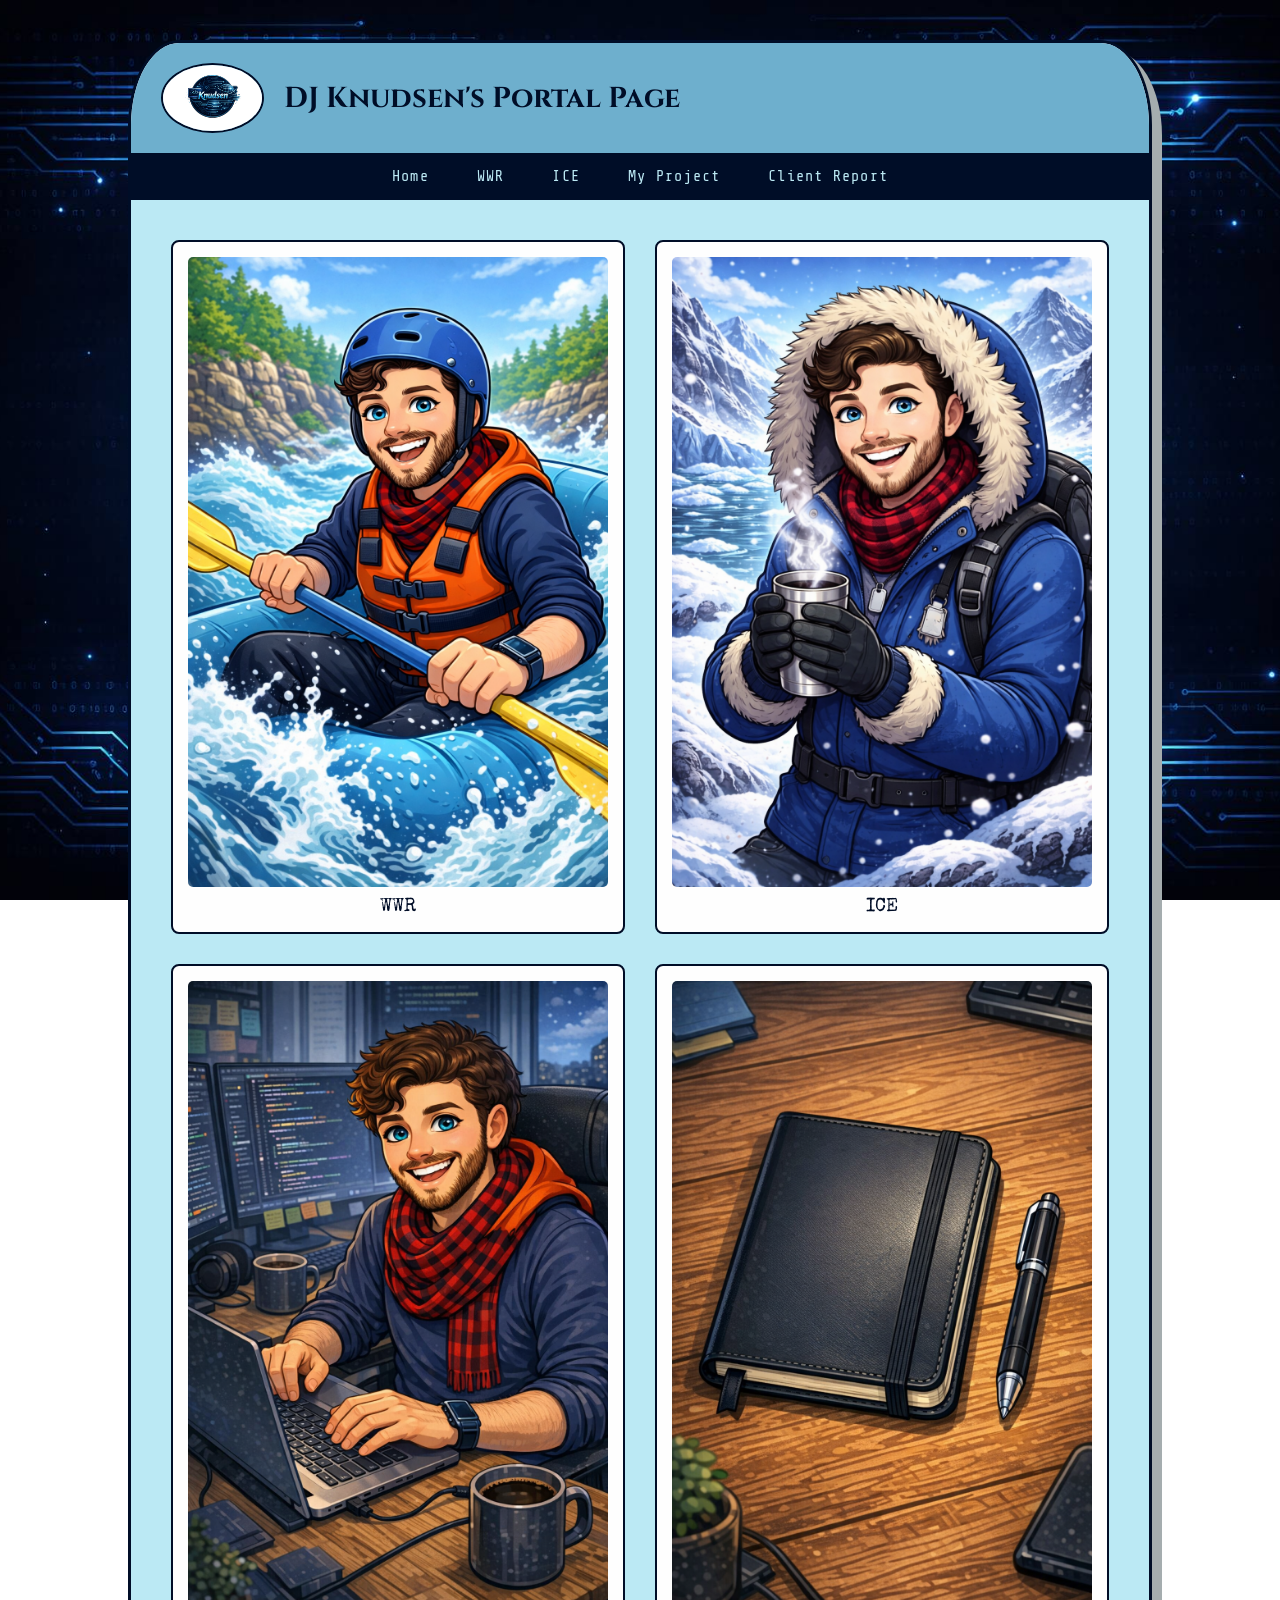
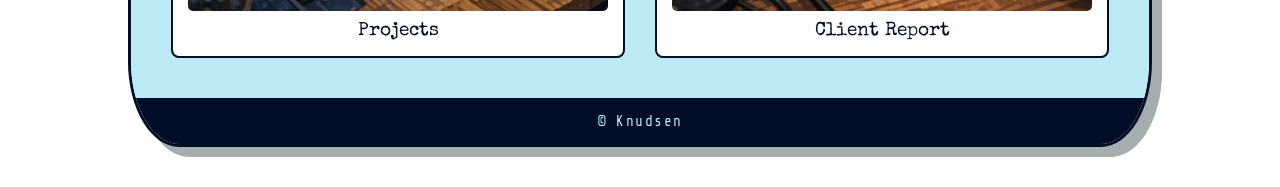
<file: index.html>
<!DOCTYPE html>
<html lang="en">
<head>
    <meta charset="UTF-8">
    <meta name="viewport" content="width=device-width, initial-scale=1.0">
    <title>DJ Knudsen's Portal Page</title>
    <link rel="stylesheet" href="styles/styles.css"><!--This will be my portal page-->
    <link href="https://fonts.googleapis.com/css2?family=Special+Elite&family=Share+Tech+Mono&family=Cinzel:wght@600&family=IM+Fell+English&display=swap" rel="stylesheet">
</head>
<body>
    <div id="wrapper">
        <header>
            <img src="images/knudsen_logo.jpg" alt="Site logo"> <!--Needs images for this site!!-->
            <h1>DJ Knudsen's Portal Page</h1>
        </header>
        <nav>
            <ul>
                <li><a href="index.html">Home</a></li>
                <li><a href="wwr/index.html">WWR</a></li><!--OR just wwr/-->
                <li><a href="ice/ice.html">ICE</a></li><!--OR just ice/-->
                <li><a href="https://knivbrider.github.io/wdd130-knudsen/">My Project</a></li>
                <li><a href="client_report.html">Client Report</a></li>
            </ul>
        </nav>
        <main>
            <a href="wwr/index.html" class="card">
                <img src="images/white_water_rafting.png" alt="WWR">
                <p>WWR</p>
            </a>
            <a href="ice/ice.html" class="card">
                <img src="images/ice.png" alt="ICE">
                <p>ICE</p>
            </a>
            <a href="https://knivbrider.github.io/wdd130-knudsen/" class="card">
                <img src="images/project.png" alt="Projects">
                <p>Projects</p>
            </a>
            <a href="client_report.html" class="card">
                <img src="images/client_report.png" alt="Client Report">
                <p>Client Report</p>
            </a>
        </main>
        <footer>
            <p>&copy; Knudsen</p>
        </footer>
    </div>
</body>
</html>
</file>
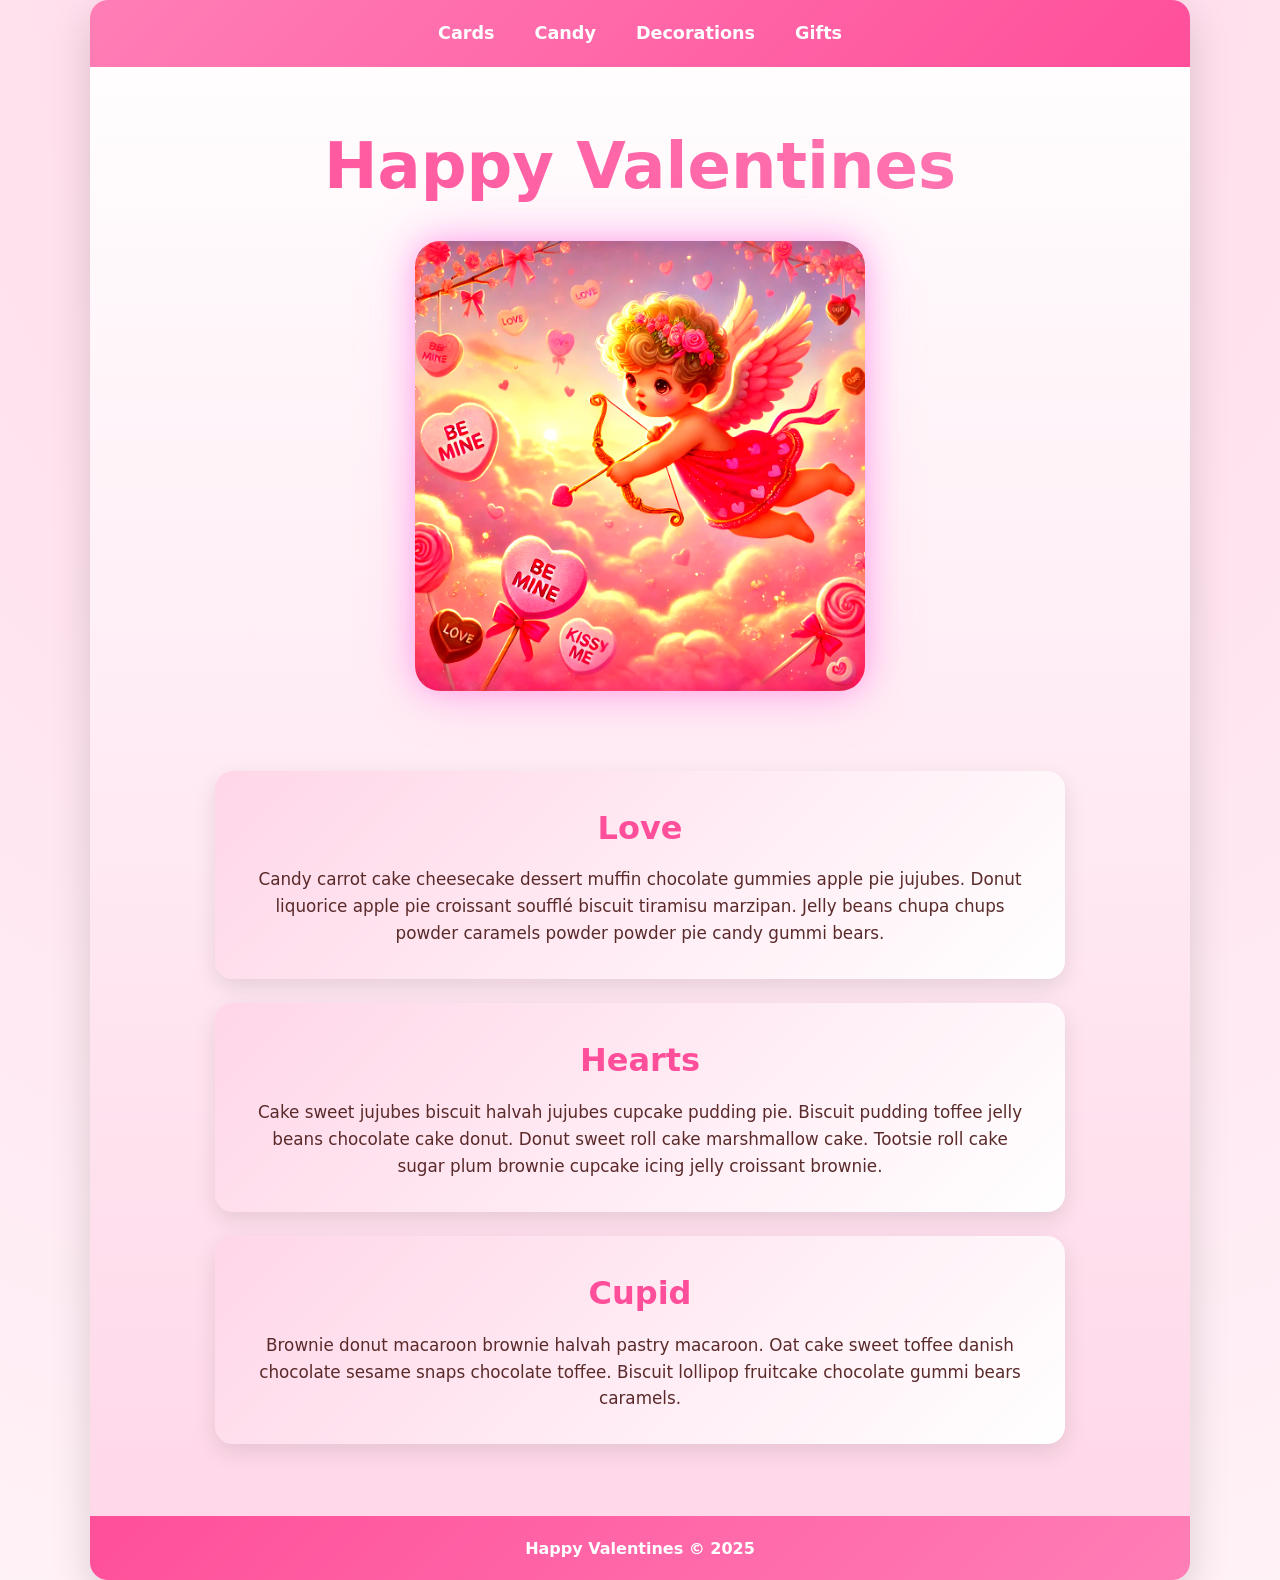
<file: ice/valentines/index.html>
<!DOCTYPE html>
<html lang="en">

<head>
    <meta charset="UTF-8">
    <meta name="viewport" content="width=device-width, initial-scale=1.0">
    <title>Happy Valentines Page</title>
    <link rel="stylesheet" href="styles/styles.css">
</head>

<body>
    <div id="wrapper">
        <header>
            <nav>
                <ul>
                    <li>Cards</li>
                    <li>Candy</li>
                    <li>Decorations</li>
                    <li>Gifts</li>
                </ul>
            </nav>
        </header>
        <main>
            <h1>Happy Valentines</h1>
            <img src="images/valentines.png">
            <section>
                <h2>Love</h2>
                <p>Candy carrot cake cheesecake dessert muffin chocolate gummies apple
                    pie jujubes. Donut liquorice apple pie croissant soufflé biscuit
                    tiramisu marzipan. Jelly beans chupa chups powder caramels powder
                    powder pie candy gummi bears. </p>
            </section>
            <section>
                <h2>Hearts</h2>
                <p>Cake sweet jujubes biscuit halvah jujubes cupcake pudding pie. Biscuit
                    pudding toffee jelly beans chocolate cake donut. Donut sweet roll cake
                    marshmallow cake. Tootsie roll cake sugar plum brownie cupcake icing
                    jelly croissant brownie.</p>
            </section>
            <section>
                <h2>Cupid</h2>
                <p>Brownie donut macaroon brownie halvah pastry macaroon. Oat cake sweet
                    toffee danish chocolate sesame snaps chocolate toffee. Biscuit lollipop
                    fruitcake chocolate gummi bears caramels.</p>
            </section>
        </main>
        <footer>
            Happy Valentines &copy; 2025
        </footer>
    </div>
</body>

</html>
</file>
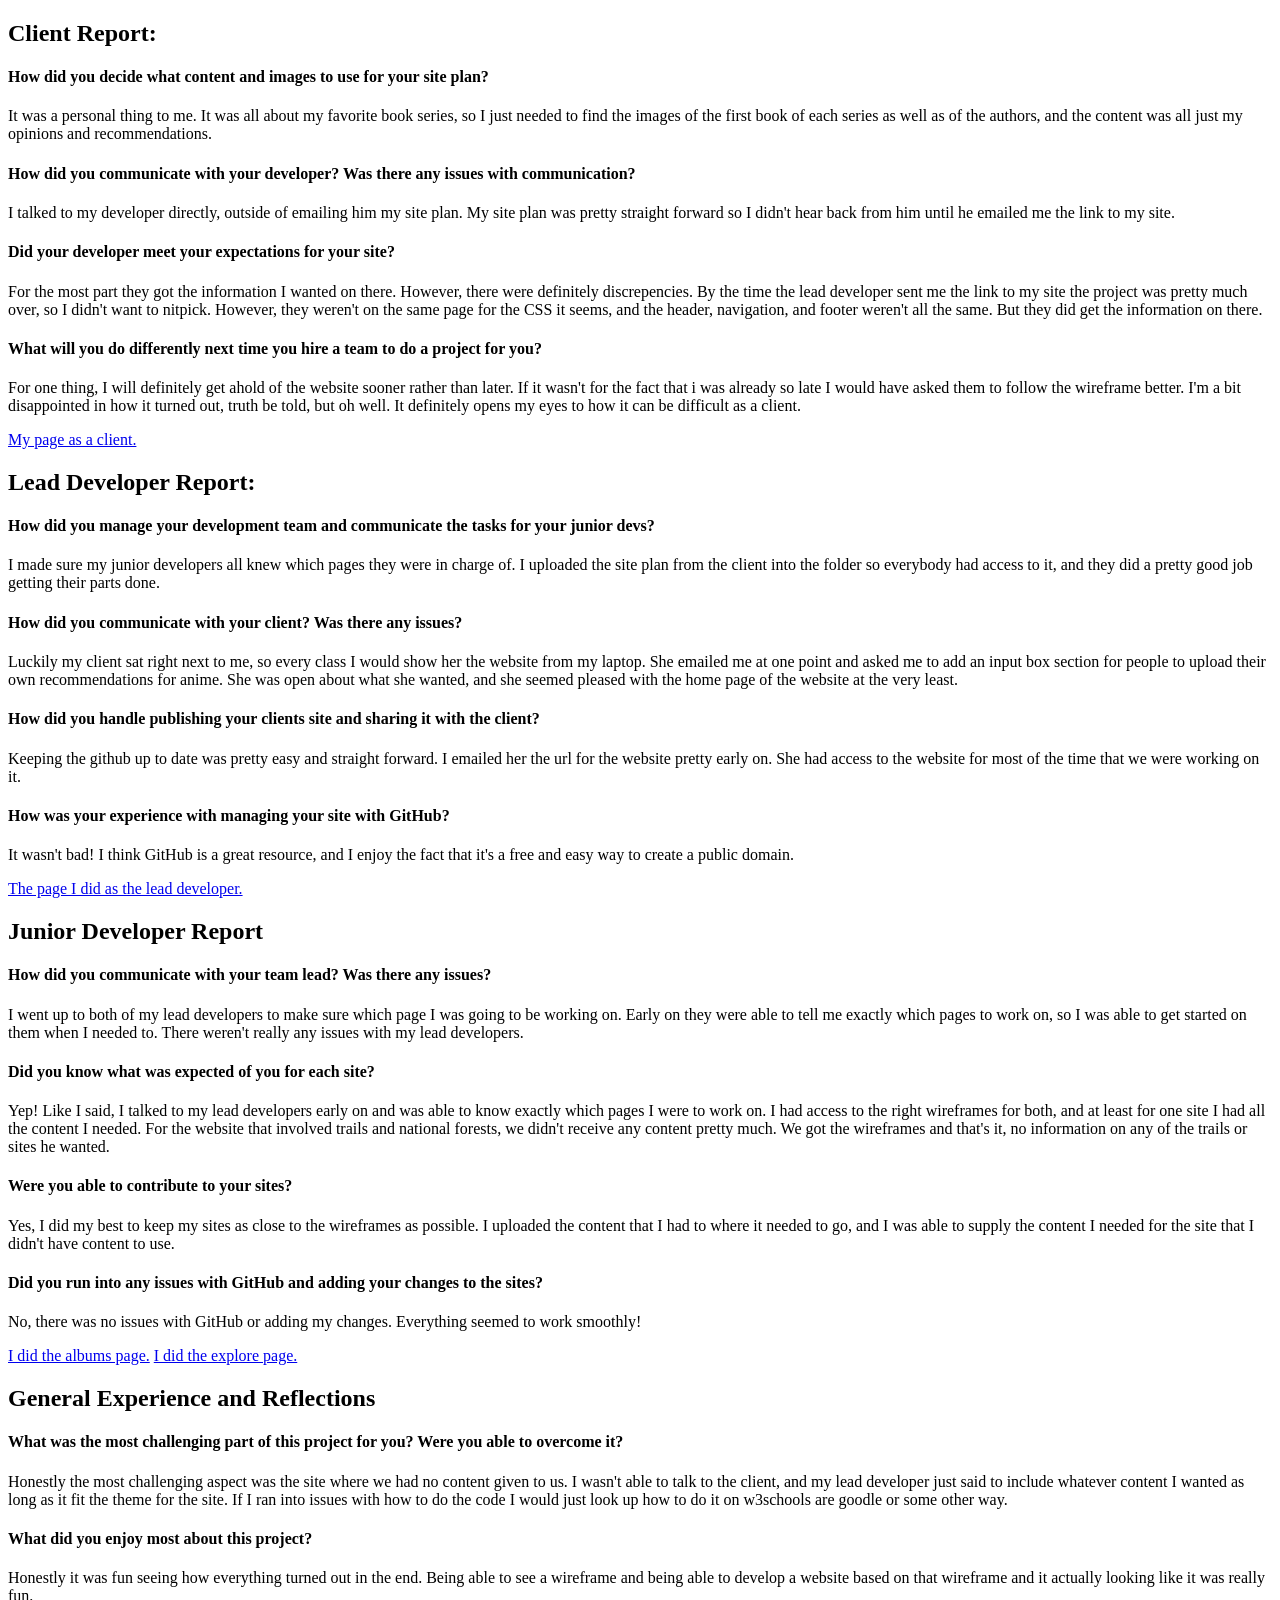
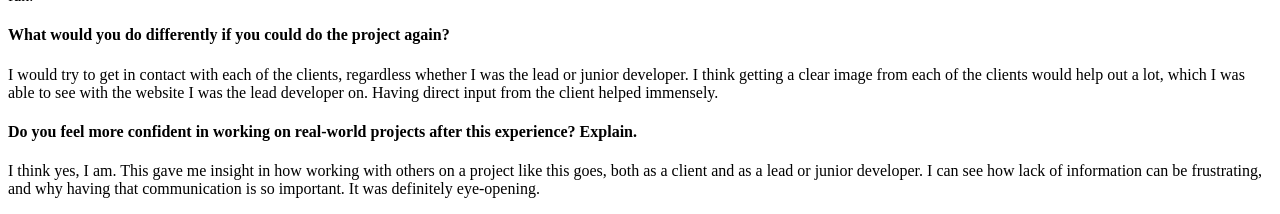
<file: client_report.html>
<!DOCTYPE html>
<html lang="en">
<head>
    <meta charset="UTF-8">
    <meta name="viewport" content="width=device-width, initial-scale=1.0">
    <title>Client Report</title>
</head>
<body>
    <h2>Client Report:</h2>
    <h4>How did you decide what content and images to use for your site plan?</h4>
    <p>It was a personal thing to me. It was all about my favorite book series, so I just needed to find the images of the first book of each series as well as of the authors, and the content was all just my opinions and recommendations.</p>
    <h4>How did you communicate with your developer? Was there any issues with communication?</h4>
    <p>I talked to my developer directly, outside of emailing him my site plan. My site plan was pretty straight forward so I didn't hear back from him until he emailed me the link to my site.</p>
    <h4>Did your developer meet your expectations for your site?</h4>
    <p>For the most part they got the information I wanted on there. However, there were definitely discrepencies. By the time the lead developer sent me the link to my site the project was pretty much over, so I didn't want to nitpick. However, they weren't on the same page for the CSS it seems, and the header, navigation, and footer weren't all the same. But they did get the information on there.</p>
    <h4>What will you do differently next time you hire a team to do a project for you?</h4>
    <p>For one thing, I will definitely get ahold of the website sooner rather than later. If it wasn't for the fact that i was already so late I would have asked them to follow the wireframe better. I'm a bit disappointed in how it turned out, truth be told, but oh well. It definitely opens my eyes to how it can be difficult as a client.</p>
    <a href="https://knivbrider.github.io/wdd130-knudsen/" target="_blank">My page as a client.</a>
    <h2>Lead Developer Report:</h2>
    <h4>How did you manage your development team and communicate the tasks for your junior devs?</h4>
    <p>I made sure my junior developers all knew which pages they were in charge of. I uploaded the site plan from the client into the folder so everybody had access to it, and they did a pretty good job getting their parts done.</p>
    <h4>How did you communicate with your client? Was there any issues?</h4>
    <p>Luckily my client sat right next to me, so every class I would show her the website from my laptop. She emailed me at one point and asked me to add an input box section for people to upload their own recommendations for anime. She was open about what she wanted, and she seemed pleased with the home page of the website at the very least.</p>
    <h4>How did you handle publishing your clients site and sharing it with the client?</h4>
    <p>Keeping the github up to date was pretty easy and straight forward. I emailed her the url for the website pretty early on. She had access to the website for most of the time that we were working on it.</p>
    <h4>How was your experience with managing your site with GitHub?</h4>
    <p>It wasn't bad! I think GitHub is a great resource, and I enjoy the fact that it's a free and easy way to create a public domain.</p>
    <a href="https://dj-knudsen.github.io/wdd130-cruz/" target="_blank">The page I did as the lead developer.</a>
    <h2>Junior Developer Report</h2>
    <h4>How did you communicate with your team lead? Was there any issues?</h4>
    <p>I went up to both of my lead developers to make sure which page I was going to be working on. Early on they were able to tell me exactly which pages to work on, so I was able to get started on them when I needed to. There weren't really any issues with my lead developers.</p>
    <h4>Did you know what was expected of you for each site?</h4>
    <p>Yep! Like I said, I talked to my lead developers early on and was able to know exactly which pages I were to work on. I had access to the right wireframes for both, and at least for one site I had all the content I needed. For the website that involved trails and national forests, we didn't receive any content pretty much. We got the wireframes and that's it, no information on any of the trails or sites he wanted.</p>
    <h4>Were you able to contribute to your sites?</h4>
    <p>Yes, I did my best to keep my sites as close to the wireframes as possible. I uploaded the content that I had to where it needed to go, and I was able to supply the content I needed for the site that I didn't have content to use.</p>
    <h4>Did you run into any issues with GitHub and adding your changes to the sites?</h4>
    <p>No, there was no issues with GitHub or adding my changes. Everything seemed to work smoothly!</p>
    <a href="https://carsonalder1.github.io/wdd130-snyder/albums.html" target="_blank">I did the albums page.</a>
    <a href="https://jimmyghoyal-spec.github.io/wdd130-whittacre/explore.html" target="_blank">I did the explore page.</a>
    <h2>General Experience and Reflections</h2>
    <h4>What was the most challenging part of this project for you? Were you able to overcome it?</h4>
    <p>Honestly the most challenging aspect was the site where we had no content given to us. I wasn't able to talk to the client, and my lead developer just said to include whatever content I wanted as long as it fit the theme for the site. If I ran into issues with how to do the code I would just look up how to do it on w3schools are goodle or some other way.</p>
    <h4>What did you enjoy most about this project?</h4>
    <p>Honestly it was fun seeing how everything turned out in the end. Being able to see a wireframe and being able to develop a website based on that wireframe and it actually looking like it was really fun.</p>
    <h4>What would you do differently if you could do the project again?</h4>
    <p>I would try to get in contact with each of the clients, regardless whether I was the lead or junior developer. I think getting a clear image from each of the clients would help out a lot, which I was able to see with the website I was the lead developer on. Having direct input from the client helped immensely.</p>
    <h4>Do you feel more confident in working on real-world projects after this experience? Explain.</h4>
    <p>I think yes, I am. This gave me insight in how working with others on a project like this goes, both as a client and as a lead or junior developer. I can see how lack of information can be frustrating, and why having that communication is so important. It was definitely eye-opening.</p>
</body>
</html>
</file>
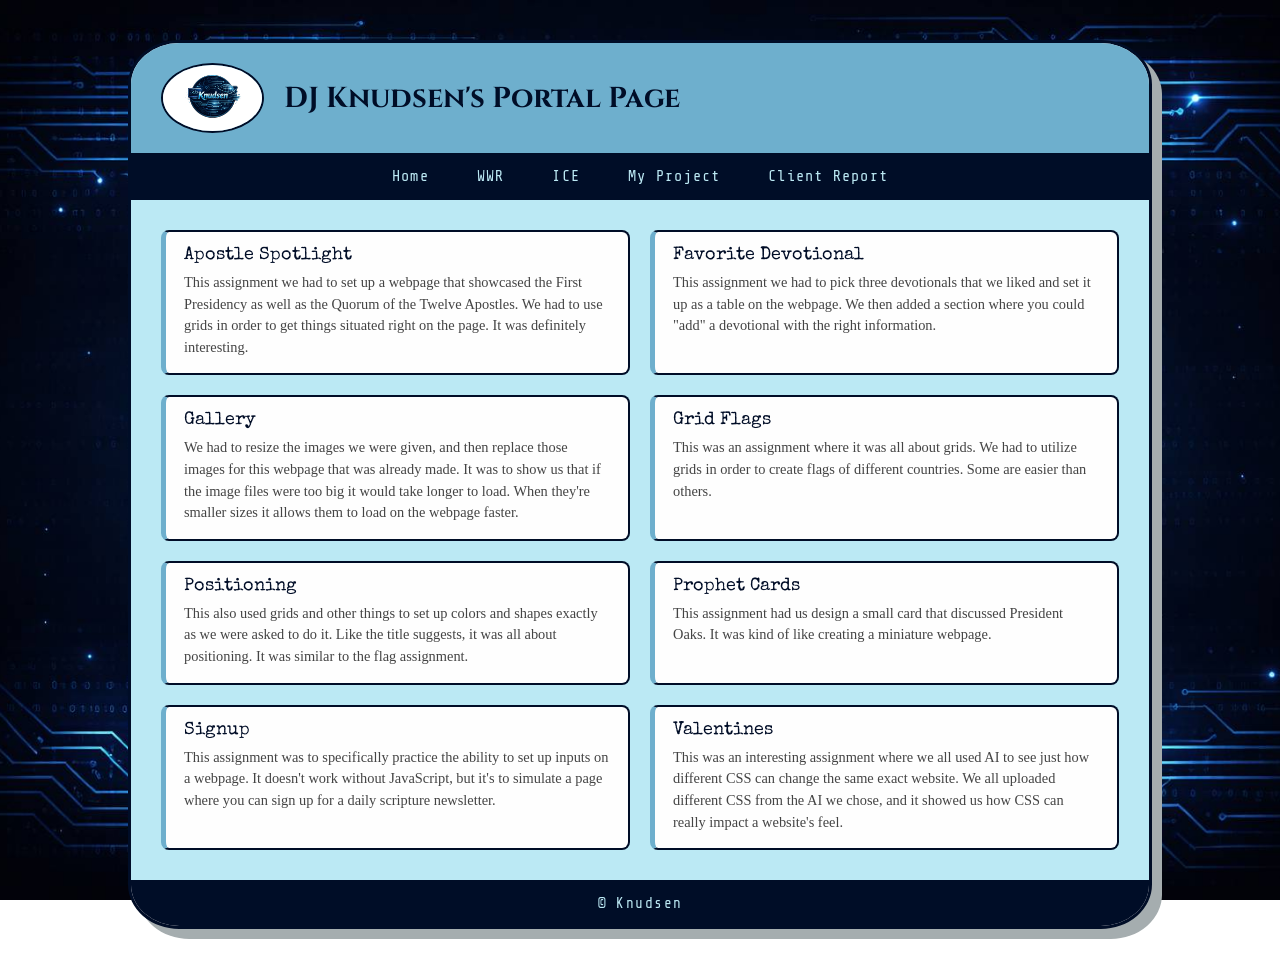
<file: ice/ice.html>
<!DOCTYPE html>
<html lang="en">
<head>
    <meta charset="UTF-8">
    <meta name="viewport" content="width=device-width, initial-scale=1.0">
    <title>DJ Knudsen's Portal Page</title>
    <link rel="stylesheet" href="../styles/styles.css"><!--This will be my portal page-->
    <link href="https://fonts.googleapis.com/css2?family=Special+Elite&family=Share+Tech+Mono&family=Cinzel:wght@600&family=IM+Fell+English&display=swap" rel="stylesheet">
</head>
<body>
    <div id="wrapper">
        <header>
            <img src="../images/knudsen_logo.jpg" alt="Site logo"> <!--Needs images for this site!!-->
            <h1>DJ Knudsen's Portal Page</h1>
        </header>
        <nav>
            <ul>
                <li><a href="./index.html">Home</a></li>
                <li><a href="../wwr/index.html">WWR</a></li><!--OR just wwr/-->
                <li><a href="ice.html">ICE</a></li><!--OR just ice/-->
                <li><a href="https://knivbrider.github.io/wdd130-knudsen/">My Project</a></li>
                <li><a href="../client_report.html">Client Report</a></li>
            </ul>
        </nav>
        <main class="ice-main">
            <div class="ice-card">
                <a href="apostle_spotlight/dj_knudsen_apostles.html" target="_blank" class="ice-card-title">Apostle Spotlight</a>
                <p class="ice-card-desc">This assignment we had to set up a webpage that showcased the First Presidency as well as the Quorum of the Twelve Apostles. We had to use grids in order to get things situated right on the page. It was definitely interesting.</p>
            </div>
            <div class="ice-card">
                <a href="favorite_devo/favdevo.html" target="_blank" class="ice-card-title">Favorite Devotional</a>
                <p class="ice-card-desc">This assignment we had to pick three devotionals that we liked and set it up as a table on the webpage. We then added a section where you could "add" a devotional with the right information.</p>
            </div>
            <div class="ice-card">
                <a href="gallery/gallery.html" target="_blank" class="ice-card-title">Gallery</a>
                <p class="ice-card-desc">We had to resize the images we were given, and then replace those images for this webpage that was already made. It was to show us that if the image files were too big it would take longer to load. When they're smaller sizes it allows them to load on the webpage faster.</p>
            </div>
            <div class="ice-card">
                <a href="grid_flags/dj_knudsen_flags.html" target="_blank" class="ice-card-title">Grid Flags</a>
                <p class="ice-card-desc">This was an assignment where it was all about grids. We had to utilize grids in order to create flags of different countries. Some are easier than others.</p>
            </div>
            <div class="ice-card">
                <a href="positioning/positioning.html" target="_blank" class="ice-card-title">Positioning</a>
                <p class="ice-card-desc">This also used grids and other things to set up colors and shapes exactly as we were asked to do it. Like the title suggests, it was all about positioning. It was similar to the flag assignment.</p>
            </div>
            <div class="ice-card">
                <a href="prophet_cards/dj_knudsen_oaks.html" target="_blank" class="ice-card-title">Prophet Cards</a>
                <p class="ice-card-desc">This assignment had us design a small card that discussed President Oaks. It was kind of like creating a miniature webpage.</p>
            </div>
            <div class="ice-card">
                <a href="signup/signup.html" target="_blank" class="ice-card-title">Signup</a>
                <p class="ice-card-desc">This assignment was to specifically practice the ability to set up inputs on a webpage. It doesn't work without JavaScript, but it's to simulate a page where you can sign up for a daily scripture newsletter.</p>
            </div>
            <div class="ice-card">
                <a href="valentines/index.html" target="_blank" class="ice-card-title">Valentines</a>
                <p class="ice-card-desc">This was an interesting assignment where we all used AI to see just how different CSS can change the same exact website. We all uploaded different CSS from the AI we chose, and it showed us how CSS can really impact a website's feel.</p>
            </div>
        </main>
        <footer>
            <p>&copy; Knudsen</p>
        </footer>
    </div>
</body>
</html>
</file>
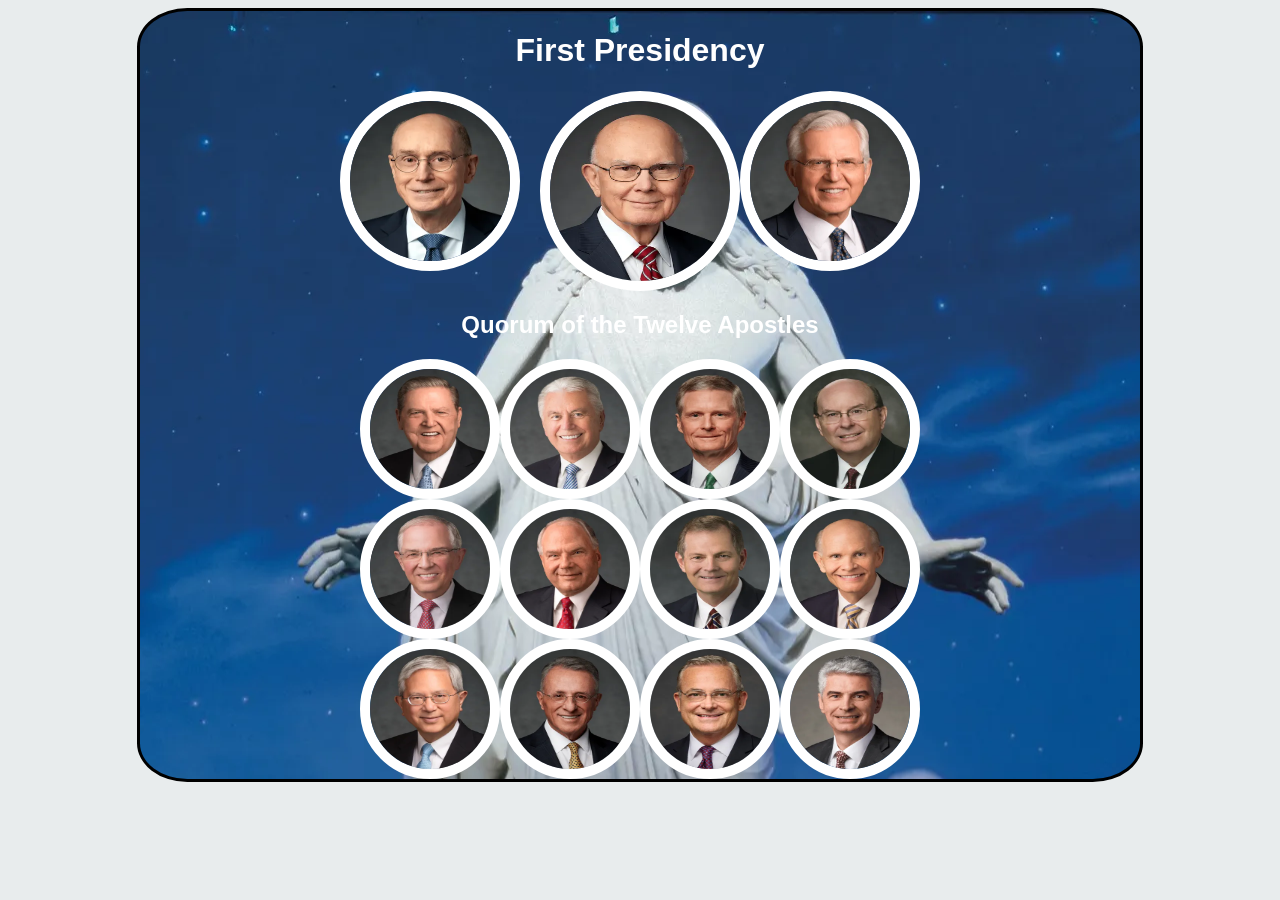
<file: ice/apostle_spotlight/dj_knudsen_apostles.html>
<!DOCTYPE html>
<html lang="en">
<head>
    <meta charset="UTF-8">
    <meta name="viewport" content="width=device-width, initial-scale=1.0">
    <title>Apostles Spotlights</title>
    <style>
        /* Insert styles here */
        body {
            background: #E8ECED;
        }
        #wrapper {
            display: flex;
            flex-direction: column;
            border: 3px solid #000000;
            width: 1000px;
            border-radius: 5%;
            align-items: center;
            background: url(images/christus.webp);
            margin: auto;
            text-align: center;
        }
        .councilor{
            border: 10px solid #FFFFFF;
            width: 160px;
            height: 160px;
            border-radius: 50%;
        }
        .president{
            border: 10px solid #FFFFFF;
            width: 180px;
            height: 180px;
            border-radius: 50%;
        }
        .apostle{
            border: 10px solid #FFFFFF;
            width: 120px;
            height: 120px;
            border-radius: 50%;
        }
        h1 {
            color:#FFFFFF;
            font-family: arial;
        }
        h2 {
            color:#FFFFFF;
            font-family: arial;
        }
        #grid{
            display: grid;
            grid-template-columns: 1fr 1fr 1fr;
            grid-template-rows: auto auto auto;
        }
        #grid2{
            display: grid;
            grid-template-columns: 1fr 1fr 1fr 1fr;
            grid-template-rows: auto auto auto;
        }
    </style>
</head>
    <body>
        <div id="wrapper">
            <h1>First Presidency</h1>
            <div id="grid">
                <img class="councilor" src="images/eyring.webp" alt="President Eyring">
                <img class="president" src="images/oaks.webp" alt="President Oaks">
                <img class="councilor" src="images/christofferson.webp" alt="President Christofferson">
            </div>
            <h2>Quorum of the Twelve Apostles</h2>
            <div id="grid2">
                <img class="apostle" src="images/holland.webp" alt="President Holland">
                <img class="apostle" src="images/uchtdorf.webp" alt="Elder Uchtdorf">
                <img class="apostle" src="images/bednar.webp" alt="Elder Bednar">
                <img class="apostle" src="images/cook.webp" alt="Elder Cook">
                <img class="apostle" src="images/anderson.webp" alt="Elder Anserson">
                <img class="apostle" src="images/rasband.webp" alt="Elder Rasband">
                <img class="apostle" src="images/stevenson.webp" alt="Elder Stevenson">
                <img class="apostle" src="images/renlund.webp" alt="Elder Renlund">
                <img class="apostle" src="images/gong.webp" alt="Elder Gong">
                <img class="apostle" src="images/soares.webp" alt="Elder Soares">
                <img class="apostle" src="images/kearon.webp" alt="Elder Kearon">
                <img class="apostle" src="images/causse.webp" alt="Elder Causse">
            </div>
        </div>
    </body>

</html>
</file>
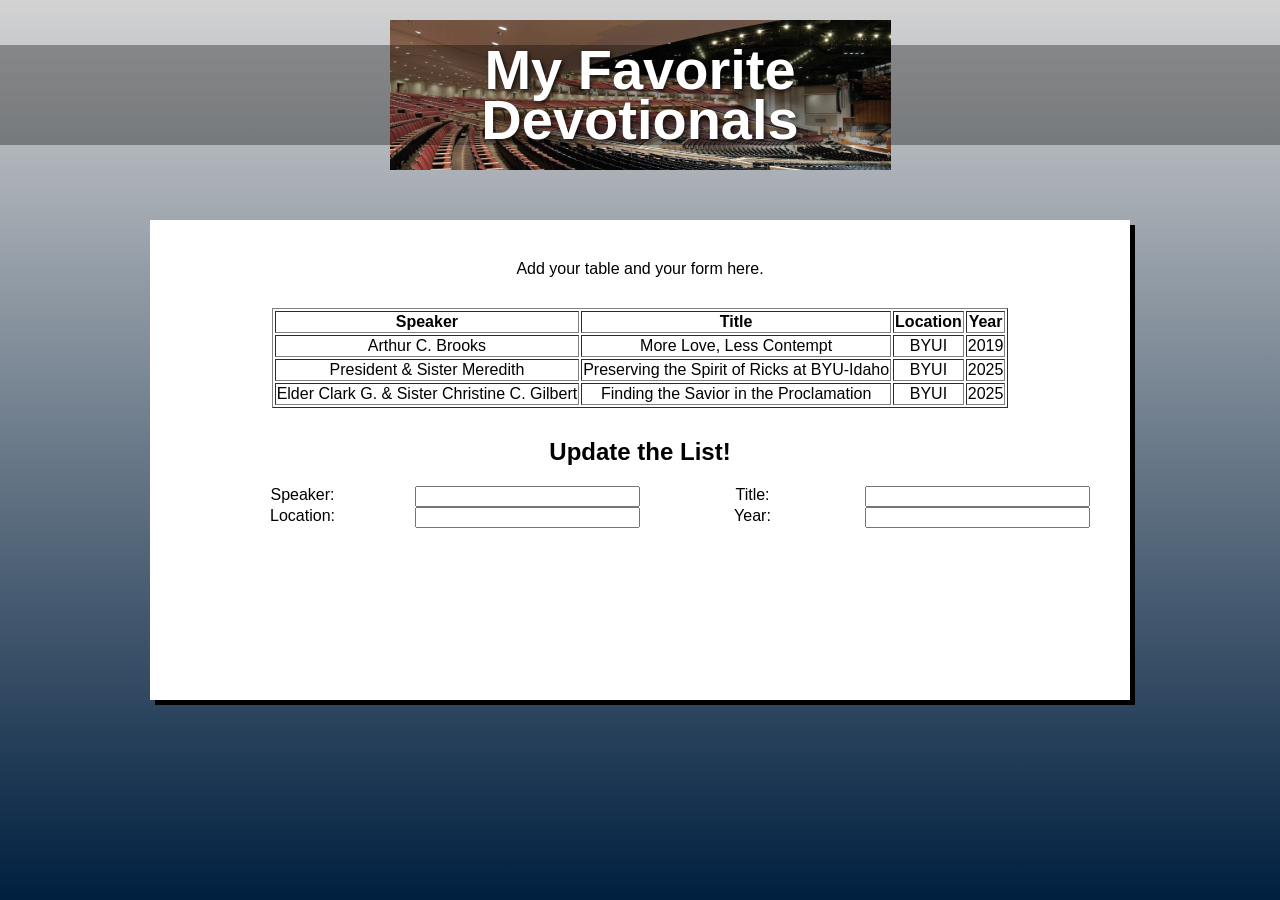
<file: ice/favorite_devo/favdevo.html>
<!DOCTYPE html>
<html lang="en">
<head>
  <meta charset="UTF-8" />
  <meta name="viewport" content="width=device-width, initial-scale=1.0"/>
  <title>My Favorite Devotionals</title>
  <link rel="stylesheet" href="styles/styles.css" />
</head>
<body>
  <div class="container">
    <header class="header">
      <div class="header-image">
        <h1>My Favorite<br>Devotionals</h1>
      </div>
    </header>
    <main>
      <div class="content-box">
        <!-- Add your devotional content here -->
         Add your table and your form here.
        <table class="devo" border="1">
        <thead>
          <tr>
          <th>Speaker</th>
          <th>Title</th>
          <th>Location</th>
          <th>Year</th>
          </tr>
        <tr>
        <td>Arthur C. Brooks</td>
        <td>More Love, Less Contempt</td>
        <td>BYUI</td>
        <td>2019</td>
        </tr>
        <tr>
        <td>President & Sister Meredith</td>
        <td>Preserving the Spirit of Ricks at BYU-Idaho</td>
        <td>BYUI</td>
        <td>2025</td>
        </tr>
        <tr>
        <td>Elder Clark G. & Sister Christine C. Gilbert</td>
        <td>Finding the Savior in the Proclamation</td>
        <td>BYUI</td>
        <td>2025</td>
        </tr>
        </thead>
      </table>
      <div id="update">
        <h2>Update the List!</h2>
        <form action="#" method="post">
          <label for="speaker">Speaker:</label>
          <input type="text" id="speaker" name="speaker" required>
          <label for="title">Title:</label>
          <input type="text" id="title" name="title" required>
          <label for="location">Location:</label>
          <input type="text" id="location" name="location" required>
          <label for="year">Year:</label>
          <input type="text" id="year" name="years" required>
        </form>
      </div>
      </div>
      
    </main>
  </div>
</body>
</html>
</file>
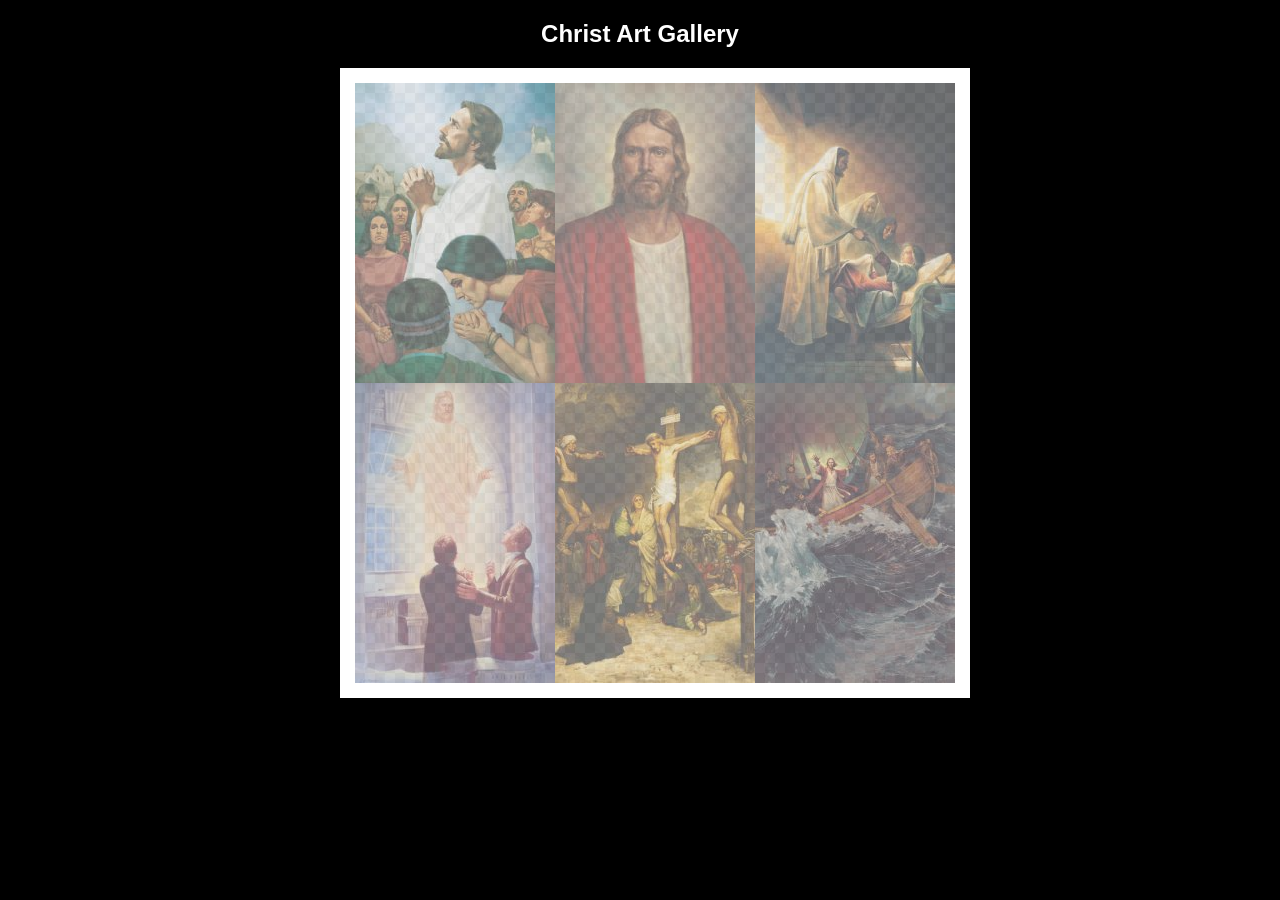
<file: ice/gallery/gallery.html>
<!DOCTYPE html>
<html lang="en">
<head>
    <meta charset="UTF-8">
    <meta name="viewport" content="width=device-width, initial-scale=1.0">
    <title>Images of Christ</title>
    <style>
        body {
            background: black;
        }
        #wrapper{
            width: 600px;
            margin: 0 auto;
        }
        nav {
            color: white;
            text-align: center;
            font-family: Haettenschweiler, 'Arial Narrow Bold', sans-serif;
        }
        #gallery{
            display: grid;
            grid-template-columns: 200px 200px 200px;
            border: 15px solid rgb(255, 255, 255);
            width: 100%;
            background-color: #ddd;
            background-image:
                linear-gradient(45deg, #ccc 26%, transparent 26%), 
                linear-gradient(135deg, #ccc 26%, transparent 26%),
                linear-gradient(45deg, transparent 75%, #ccc 75%),
                linear-gradient(135deg, transparent 75%, #ccc 75%);
            background-size: 20px 20px; /* Must be a square */
            background-position: 0 0, 10px 0, 10px -10px, 0px 10px; 
            
        }
        #gallery a {
            cursor: url('images/christus.png'), pointer;
        }
        #gallery img {
            /* make a thumbnail of the image that is 200x300 
               instead of using width and height here to help the page load faster */
            width: 200px; 
            height: 300px;

            opacity:50%;
            display:block;
        }
        #gallery img:hover{
            opacity: 100%;
        }
    </style>
</head>
<body>
    <div id="wrapper">
        <nav>
            <h1>Christ Art Gallery</h1>
        </nav>
        <main>
            <div id="gallery">
                <a href="images/big/img1.jpg"><img src="images/small/img1.jpg" alt="small file size" ></a>
                <a href="images/big/img2.jpg"><img src="images/small/img2.jpg" alt="small file size" ></a>
                <a href="images/big/img3.jpg"><img src="images/small/img3.jpg" alt="small file size" ></a>
                <a href="images/big/img4.jpg"><img src="images/small/img4.jpg" alt="small file size" ></a>
                <a href="images/big/img5.jpg"><img src="images/small/img5.jpg" alt="small file size" ></a>
                <a href="images/big/img6.jpg"><img src="images/small/img6.jpg" alt="small file size" ></a>
            </div>
        </main>
    </div>
</body>
</html>
</file>
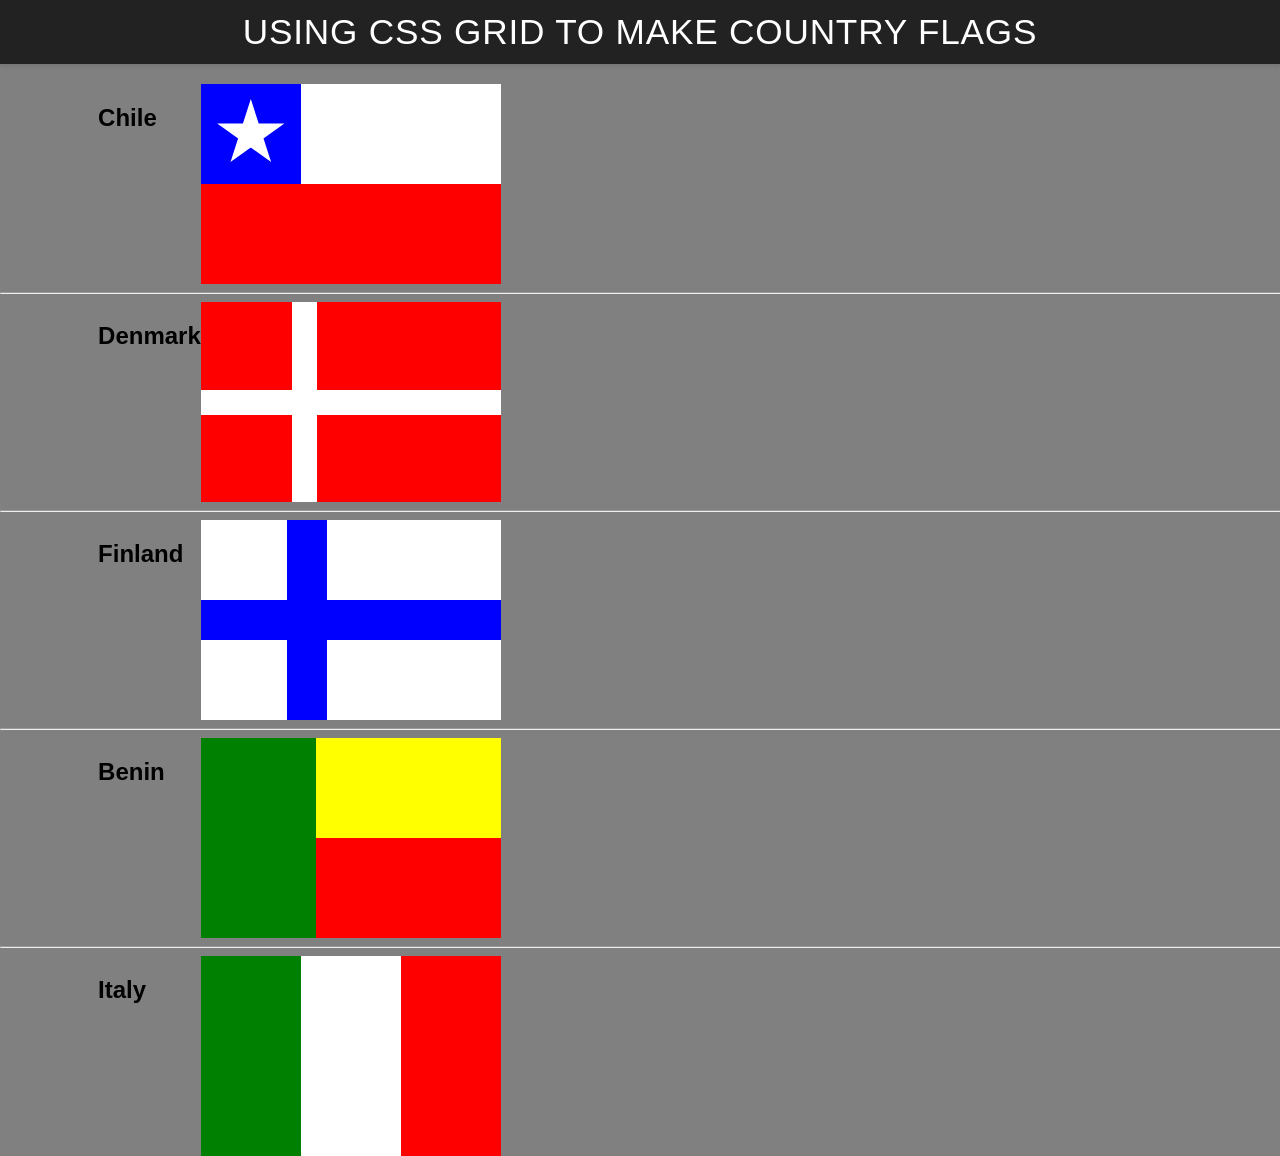
<file: ice/grid_flags/dj_knudsen_flags.html>
<!DOCTYPE html>
<html lang="en">

<head>
    <meta charset="UTF-8">
    <meta name="viewport" content="width=device-width, initial-scale=1.0">
    <title>Flag</title>
    <style>
        body {
            margin: 0;
            font-family: 'Helvetica Neue', sans-serif;
            background-color: gray;
        }

        header {
            background-color: #222;
            color: #fff;
            padding: 0.75rem 1.5rem;
            display: flex;
            align-items: center;
            justify-content: center;
            font-size: 1.1rem;
            letter-spacing: 0.05rem;
            text-transform: uppercase;
            box-shadow: 0 2px 4px rgba(0, 0, 0, 0.1);
        }

        header h1 {
            margin: 0;
            font-weight: 400;
        }
        main {
            display: grid;
            grid-template-columns: .1fr .1fr 1fr .1fr;
            margin-top: 20px;
        }
        hr {
            width: 100%;
            grid-column: 1 / 5;
        }
        h2 {
            grid-column: 2/3;
        }

        #blue {
            background: blue;
            grid-column: 1 / 2;
            display: grid;
            align-items: center;
            justify-items: center;
        }

        #white {
            background: white;
            grid-column: 2 / 4;
        }

        #red {
            background: red;
            grid-column: 1 / 4;
        }

        #chile {
            display: grid;
            grid-template-columns: 1fr 1fr 1fr;
            grid-template-rows: 1fr 1fr;
            height: 200px;
            width: 300px;
        }

        .star {
            width: 70px;
            aspect-ratio: 1;
            background: white;
            clip-path: polygon(50% 0, 79% 90%, 2% 35%, 98% 35%, 21% 90%);
        }

        #denmark {
            display: grid;
            grid-template-columns:1fr 2fr;
            grid-template-rows: 1fr 1fr;
            height: 200px;
            width: 300px;
            background: white;
            gap: 25px;
        }

        #dred1 {
            background: red;
            grid-column: 1 / 2;
        }

        #dred2 {
            background: red;
            grid-column: 2 / 3;
        }

        #dred3 {
            background: red;
            grid-column: 1 / 2;
        }

        #dred4 {
            background: red;
            grid-column: 2 / 3;
        }

        #finland {
            display: grid;
            grid-template-columns: 1fr 2fr;
            grid-template-rows: 1fr 1fr;
            height: 200px;
            width: 300px;
            background: blue;
            gap: 40px;
        }

        #fwhite1 {
            background: white;
            grid-column: 1 / 2;
        }

        #fwhite2 {
            background: white;
            grid-column: 2 / 3;
        }

        #fwhite3 {
            background: white;
            grid-column: 1 / 2;
        }

        #fwhite4 {
            background: white;
            grid-column: 2 / 3;
        }

        #benin {
            display: grid;
            grid-template-columns: 1.25fr 2fr;
            grid-template-rows: 1fr 1fr;
            height: 200px;
            width: 300px;
            background: green;
        }

        #bgreen {
            background: green;
            grid-column: 1;
        }

        #byellow {
            background: yellow;
            grid-column: 2 / 3;
        }

        #bred {
            background: red;
            grid-column: 2 / 3;
        }

        #italy {
            display: grid;
            grid-template-columns: 1fr 1fr;
            height: 200px;
            width: 300px;
            background: white;
            gap: 100px;
        }

        #igreen {
            background: green;
            grid-column: 1 / 2;
        }

        #ired {
            background: red;
            grid-column: 2 / 3;
        }


    </style>
</head>

<body>
    <header>
        <h1>Using CSS Grid to make Country Flags</h1>
    </header>
    <main>
        <h2>Chile</h2>
        <div id="chile">
            <div id="blue">
                <div class="star"></div>
            </div>
            <div id="white"></div>
            <div id="red"></div>
        </div>
        <hr>

        <h2>Denmark</h2>
        <div id="denmark">
            <div id="dred1"></div>
            <div id="dred2"></div>
            <div id="dred3"></div>
            <div id="dred4"></div>
        </div>
        <hr>

        <h2>Finland</h2>
        <div id="finland">
            <div id="fwhite1"></div>
            <div id="fwhite2"></div>
            <div id="fwhite3"></div>
            <div id="fwhite4"></div>
        </div>
        <hr>

        <h2>Benin</h2>
        <div id="benin">
            <div id="bgreen"></div>
            <div id="byellow"></div>
            <div id="bred"></div>
        </div>
        <hr>

        <h2>Italy</h2>
        <div id="italy">
            <div id="igreen"></div>
            <div id="ired"></div>
        </div>
    </main>
</body>

</html>
</file>
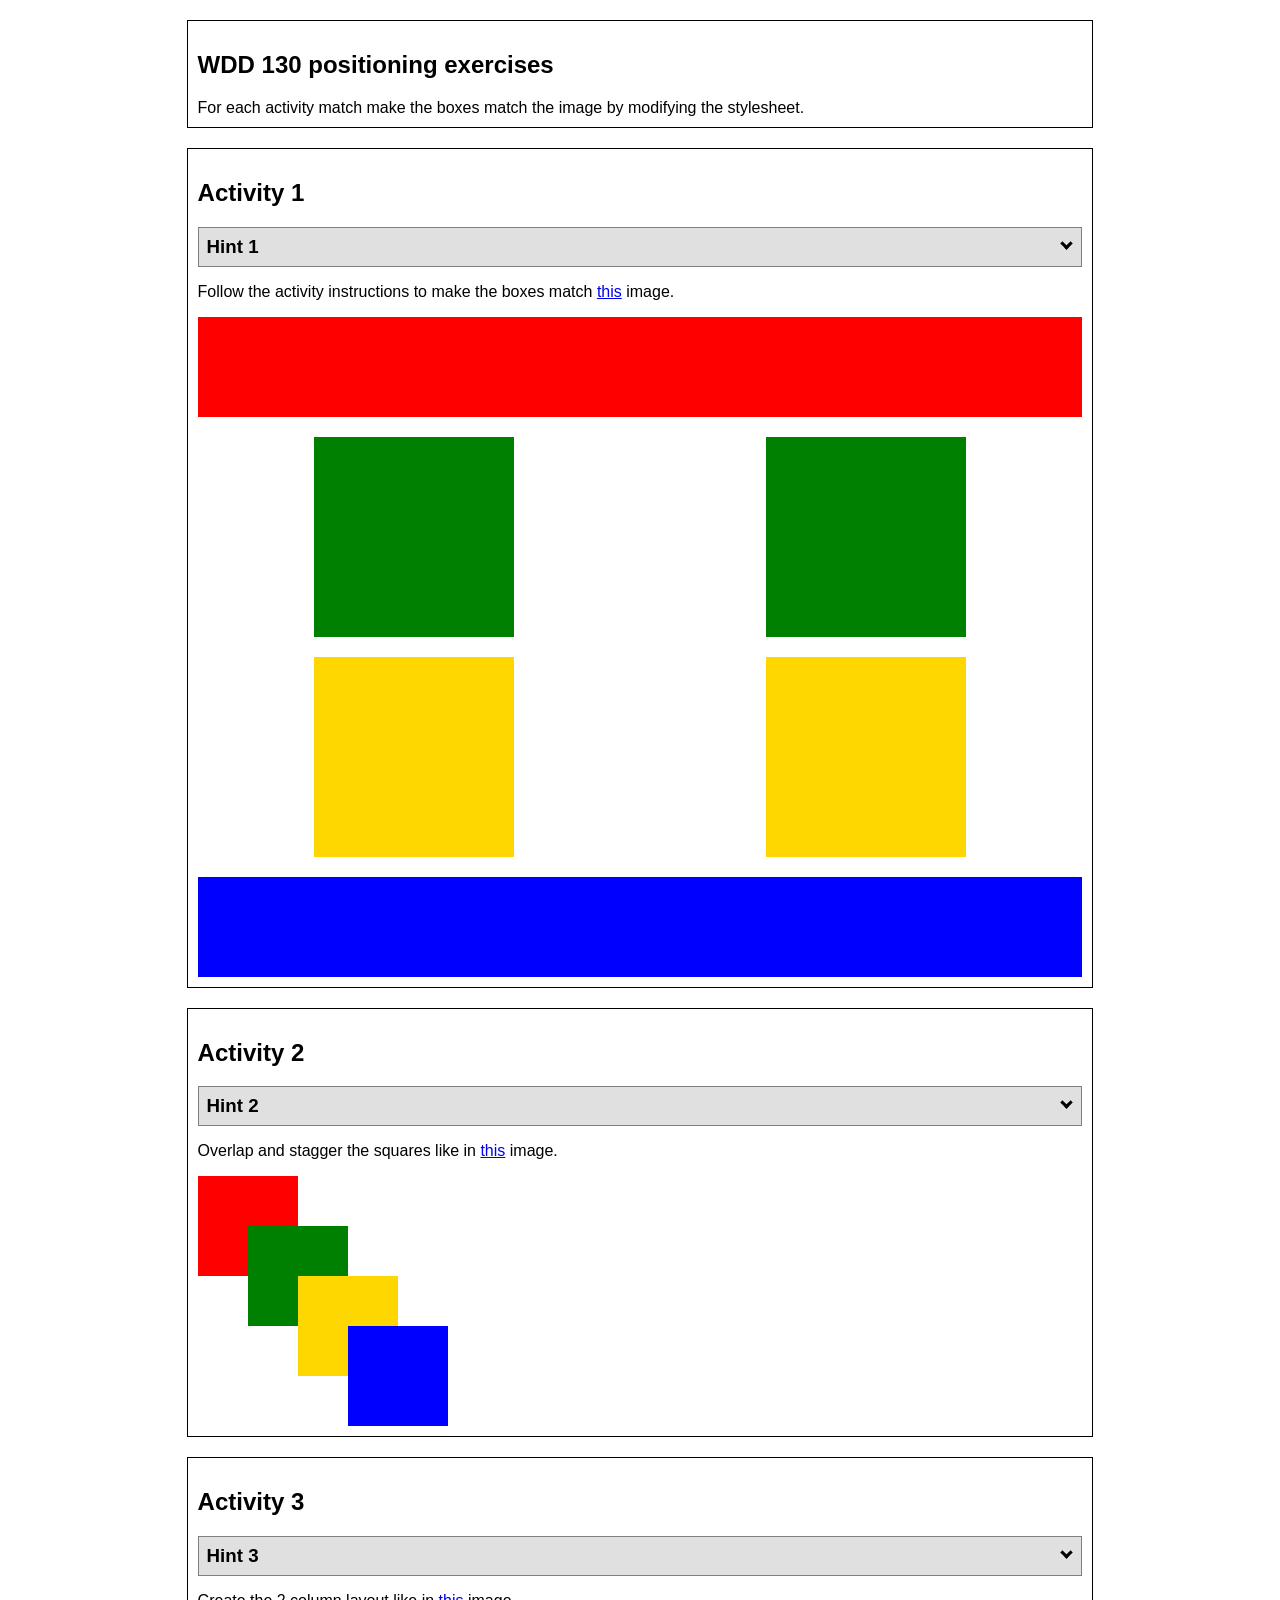
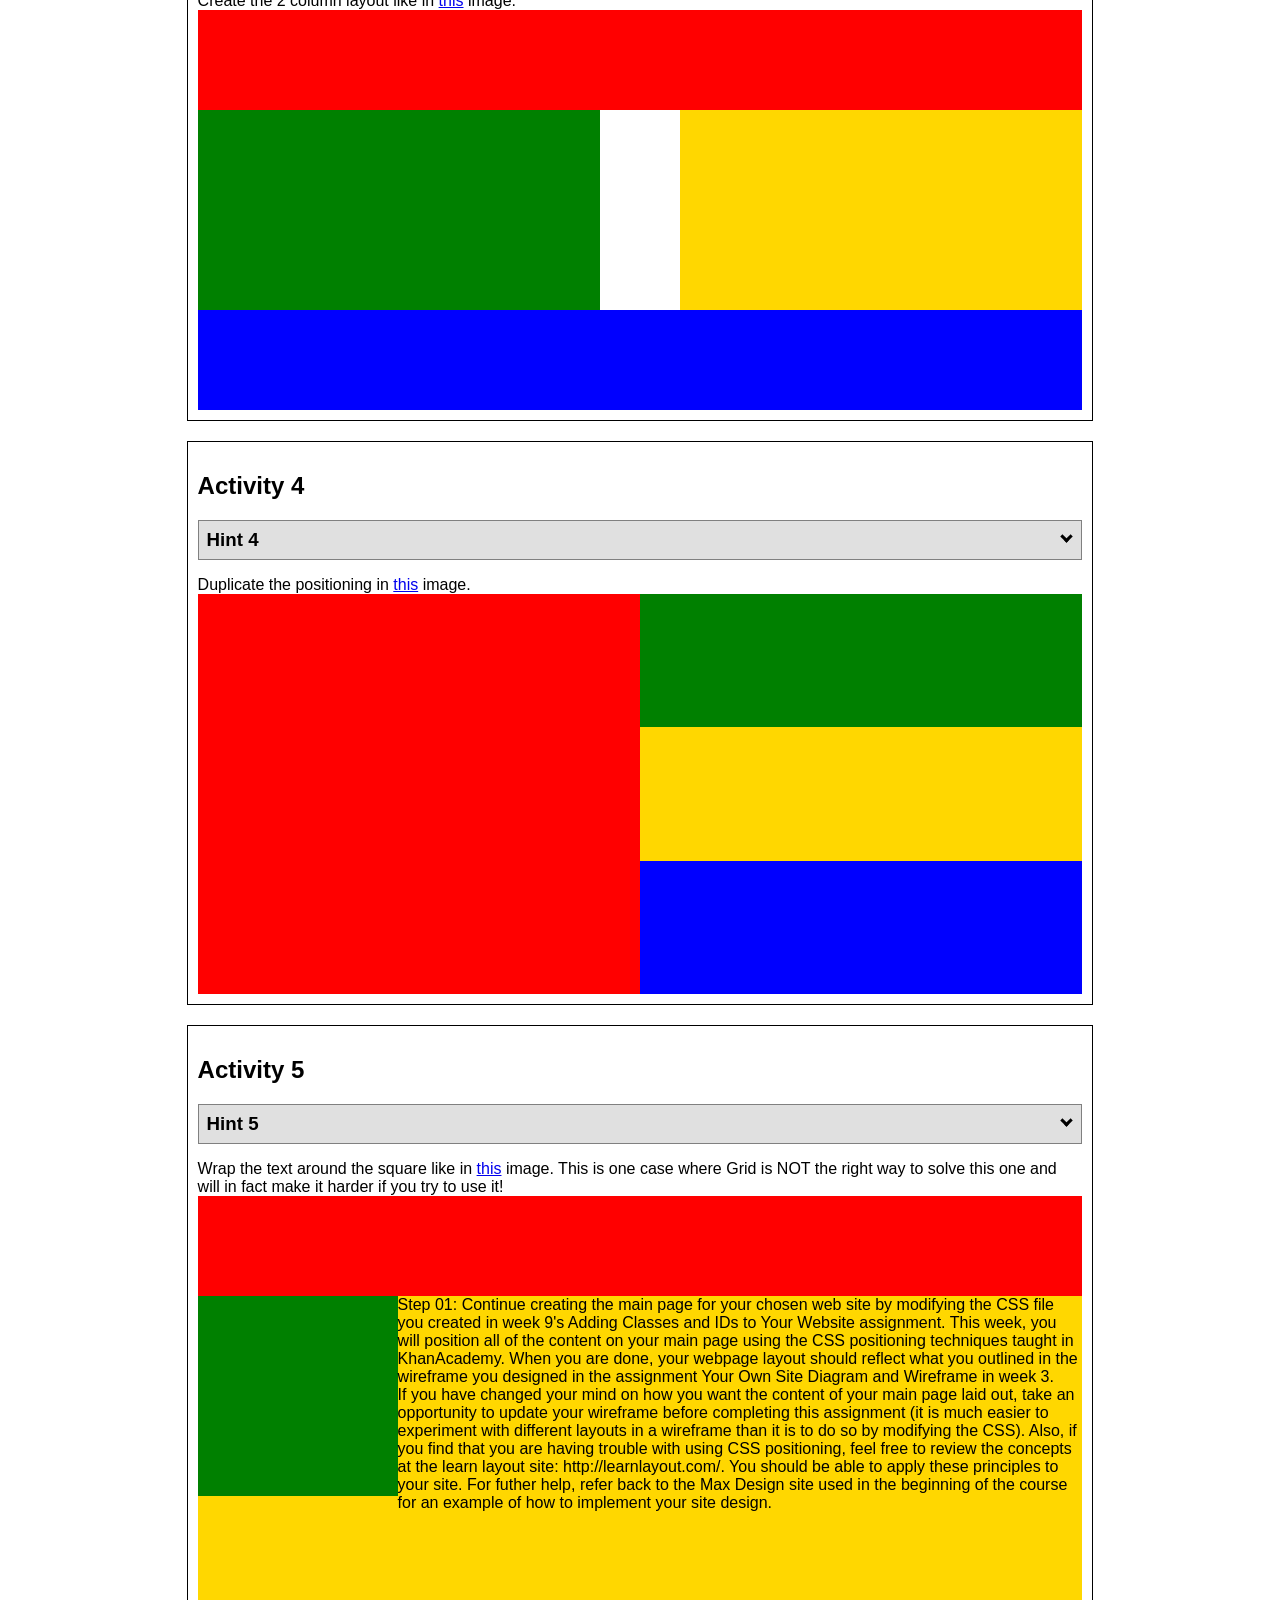
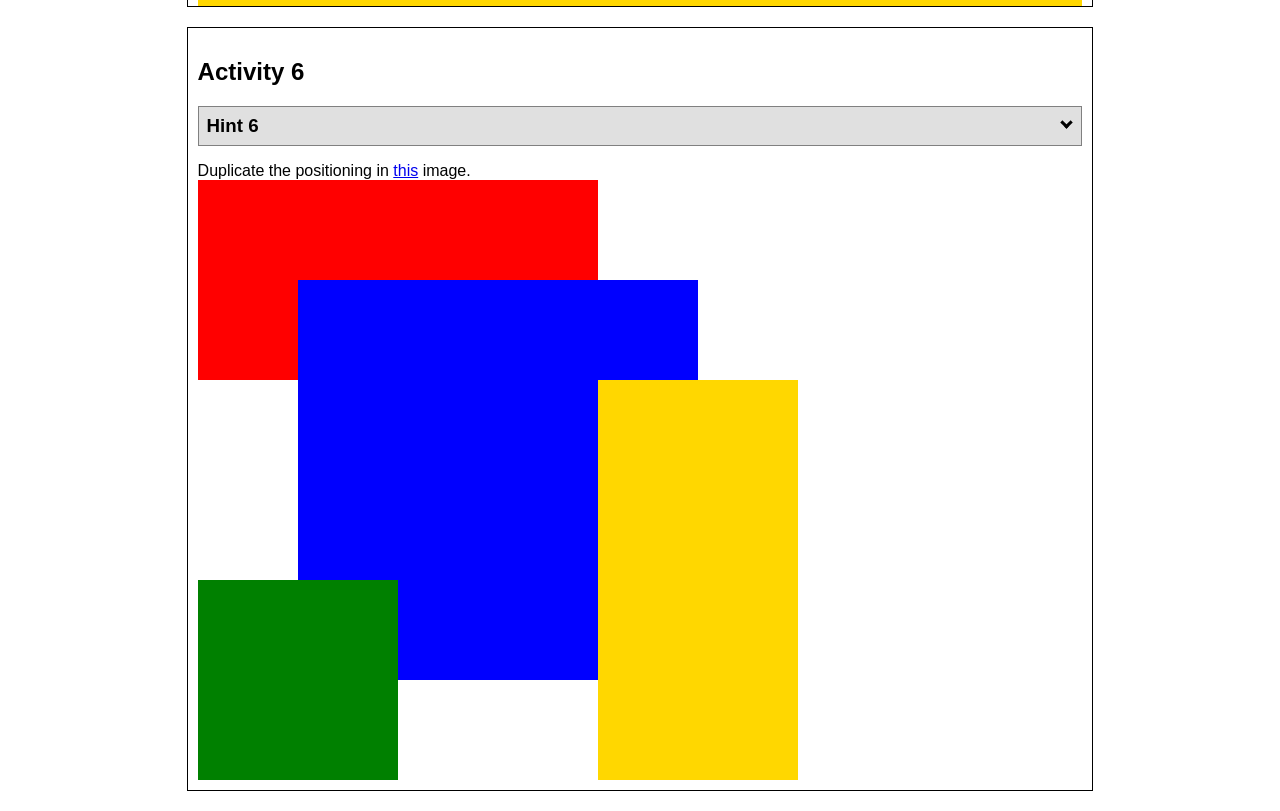
<file: ice/positioning/positioning.html>
<!DOCTYPE html>
<html lang="en">
  <head>
    <!-- HTML - Name: positioning.html -->
    <title>Positioning Activity</title>
    <link rel="stylesheet" type="text/css" href="positionstyles.css" />
  </head>
  <body>
    <div class="activity">
      <h2>WDD 130 positioning exercises</h2>
      For each activity match make the boxes match the image by modifying the stylesheet.</div>
    <div class="activity">
      <h2>Activity 1</h2>
      <section class="hint"><input type="checkbox" ><i></i> <h3>Hint 1</h3><div><p>Use the activity instructions for the firt activity</a></p></div></section>
      <p>Follow the activity instructions to make the boxes match  <a href="images/example1.png" target="_blank">this</a> image.</p>
      <div class="content1" >
        <div class="red1" ></div>
        <div class="green1" ></div>
        <div class="green1" ></div>
        <div class="yellow1"></div>
        <div class="yellow1"></div>
        <div class="blue1"></div>
      </div>
    </div>
    <div class="activity">
      <h2>Activity 2</h2>
      <section class="hint"><input type="checkbox" > <h3>Hint 2</h3><i></i><div>
      <ul>
      <li>grid-template-columns: 50px 50px 50px 50px 50px </li></ul></div></section>
      <p>Overlap and stagger the squares like in <a href="images/example2.png" target="_blank">this</a> image.</p>
      <div class="content2" >
        <div class="red2" ></div>
        <div class="green2" ></div>
        <div class="yellow2"></div>
        <div class="blue2"></div>
      </div>
    </div>
    <div class="activity">
      <h2>Activity 3</h2>
      <section class="hint"><input type="checkbox" > <h3>Hint 3</h3><i></i><div><p>This one is going to be best solved with CSS Grid. Remember to make the boxes the right width first...then start moving them around. </p><h4>Properties used:</h4><ul><li>display:grid;</li><li>grid-template-columns:</li><li>grid-column-gap:</li>
        <li>grid-column:</li>  </ul></div></section>
      Create the 2 column layout like in <a href="images/example3.png" target="_blank">this</a>  image.
      <div class="content3" >
        <div class="red3" ></div>
        <div class="green3" ></div>
        <div class="yellow3"></div>
        <div class="blue3"></div>
      </div>
    </div>
    <div class="activity">
      <h2>Activity 4</h2>
      <section class="hint"><input type="checkbox" > <h3>Hint 4</h3><i></i><div><p>For the others we have been primarily concerned with width. For this one you will need to adjust height as well. </p><h4>Properties used:</h4><ul><li>display:grid;</li><li>grid-template-columns:</li><li>grid-row:</li></ul></div></section>
      Duplicate the positioning in <a href="images/example4.png" target="_blank">this</a> image. 
      <div class="content4" >
        <div class="red4" ></div>
        <div class="green4" ></div>
        <div class="yellow4"></div>
        <div class="blue4"></div>
      </div>
    </div>

    <div class="activity">
      <h2>Activity 5</h2>
      <section class="hint"><input type="checkbox" > <h3>Hint 5</h3><i></i><div><p>Grid is <strong>not</strong> the right way to do this.  In fact there is only one way to really do that...and that is with float. Remember that we float the thing we want the text to wrap around.  Also remember to start by making all the shapes the right size and shape.</p><h4>Properties used:</h4><ul><li>float: left;</li></ul></div></section>
      Wrap the text around the square like in <a href="images/example5.png" target="_blank">this</a> image. This is one case where Grid is NOT the right way to solve this one and will in fact make it harder if you try to use it!
      <div class="content5" >
        <div class="red5" ></div>
        <div class="green5" ></div>
        <div class="yellow5">Step 01: Continue creating the main page for your chosen web site by modifying the CSS file you created in week 9's Adding Classes and IDs to Your Website assignment. This week, you will position all of the content on your main page using the CSS positioning techniques taught in KhanAcademy. When you are done, your webpage layout should reflect what you outlined in the wireframe you designed in the assignment Your Own Site Diagram and Wireframe in week 3. <br />
          If you have changed your mind on how you want the content of your main page laid out, take an opportunity to update your wireframe before completing this assignment (it is much easier to experiment with different layouts in a wireframe than it is to do so by modifying the CSS). Also, if you find that you are having trouble with using CSS positioning, feel free to review the concepts at the learn layout site: http://learnlayout.com/. You should be able to apply these principles to your site. For futher help, refer back to the Max Design site used in the beginning of the course for an example of how to implement your site design.</div>
        <div class="blue5"></div>
      </div>
    </div>
    <div class="activity">
      <h2>Activity 6</h2>
      <section class="hint"><input type="checkbox" > <h3>Hint 6</h3><i></i><div><p>This one is all about visualizing the grid behind the layout. If you are having a hard time doing that first: all the sizes are even multiples of 100, and second here is another example with the lines drawn: <a href="images/example6-hint.png" target="_blank">example 6 with lines</a>. For this one you will find it easiest if you use px for the column width. You can also use <kbd>z-index</kbd> to control the element layering.    </p><h4>Properties used:</h4><ul><li>display:grid;</li><li>grid-template-columns:</li><li>grid-column:</li><li>grid-row:</li><li><a href="https://www.w3schools.com/cssref/pr_pos_z-index.asp" target="_blank">z-index:</a></li></ul></div></section>
      Duplicate the positioning in <a href="images/example6.png" target="_blank">this</a> image.
      <div class="content6" >
        <div class="red6" ></div>
        <div class="green6" ></div>
        <div class="yellow6"></div>
        <div class="blue6"></div>
      </div>
    </div>
  </body>
</html>
</file>
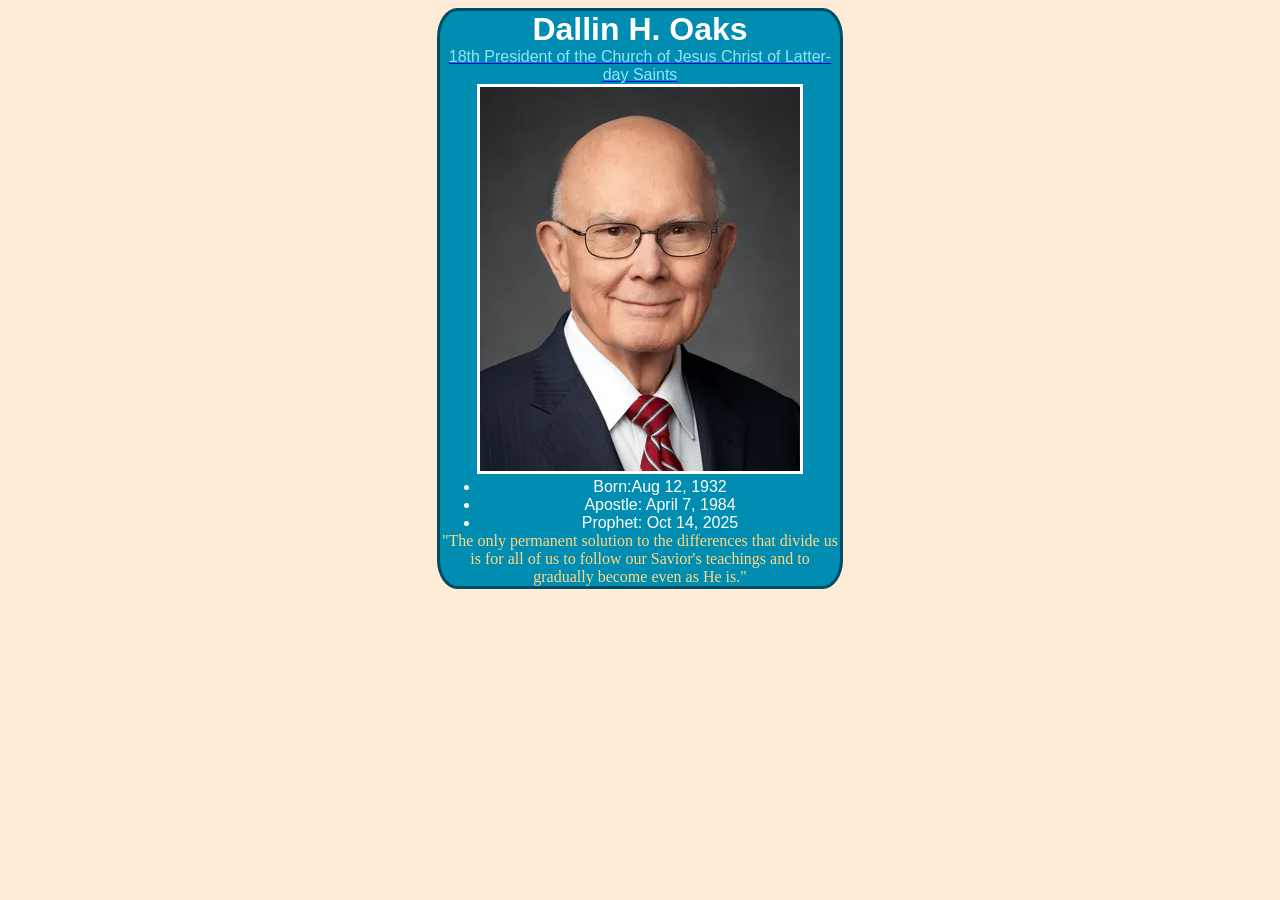
<file: ice/prophet_cards/dj_knudsen_oaks.html>
<!DOCTYPE html>
<html lang="en">

<head>
    <meta charset="UTF-8">
    <meta name="viewport" content="width=device-width, initial-scale=1.0">
    <title>Dallin H. Oaks</title>
    <style>
        /* Insert styles here, this is called an internal stylesheet  */
        body {
            background: #FFECD7;
        }

        #wrapper {
            border: 3px solid #004E63;
            width: 400px;
            background: #008DB1;
            border-radius: 5%;
            margin: auto;
            text-align: center;
        }

        h1 {
            color: #FFFFFE;
            font-family: helvetica;
            margin: auto;
        }

        .sub_title {
            color: #91E4FB;
            font-family: helvetica;
            margin: auto;
        }

        ul {
            color: #FFFFFE;
            font-family: helvetica;
            margin: auto;
        }

        .quote {
            color: #FFD783;
            font-family: "Brush Script MT", "Nanum Brush Script"
        }

        img {
            border: 3px solid #FFFFFF;
        }
    </style>
</head>

<body>
    <div id="wrapper">
        <h1>Dallin H. Oaks</h1>
        <a href="https://churchofjesuschrist.org" target="_blank">
            <p class="sub_title">18th President of the Church of Jesus Christ of Latter-day Saints</p>
        </a>
        <img src="images/oaks.webp" alt="Dallin H. Oaks photo">
        <ul>
            <li>Born:Aug 12, 1932</li>
            <li>Apostle: April 7, 1984</li>
            <li>Prophet: Oct 14, 2025</li>
        </ul>
        <p2 class="quote">"The only permanent solution to the differences that divide us is for all of us to follow our
            Savior's teachings and to gradually become even as He is."</p2>
    </div>
</body>

</html>
</file>
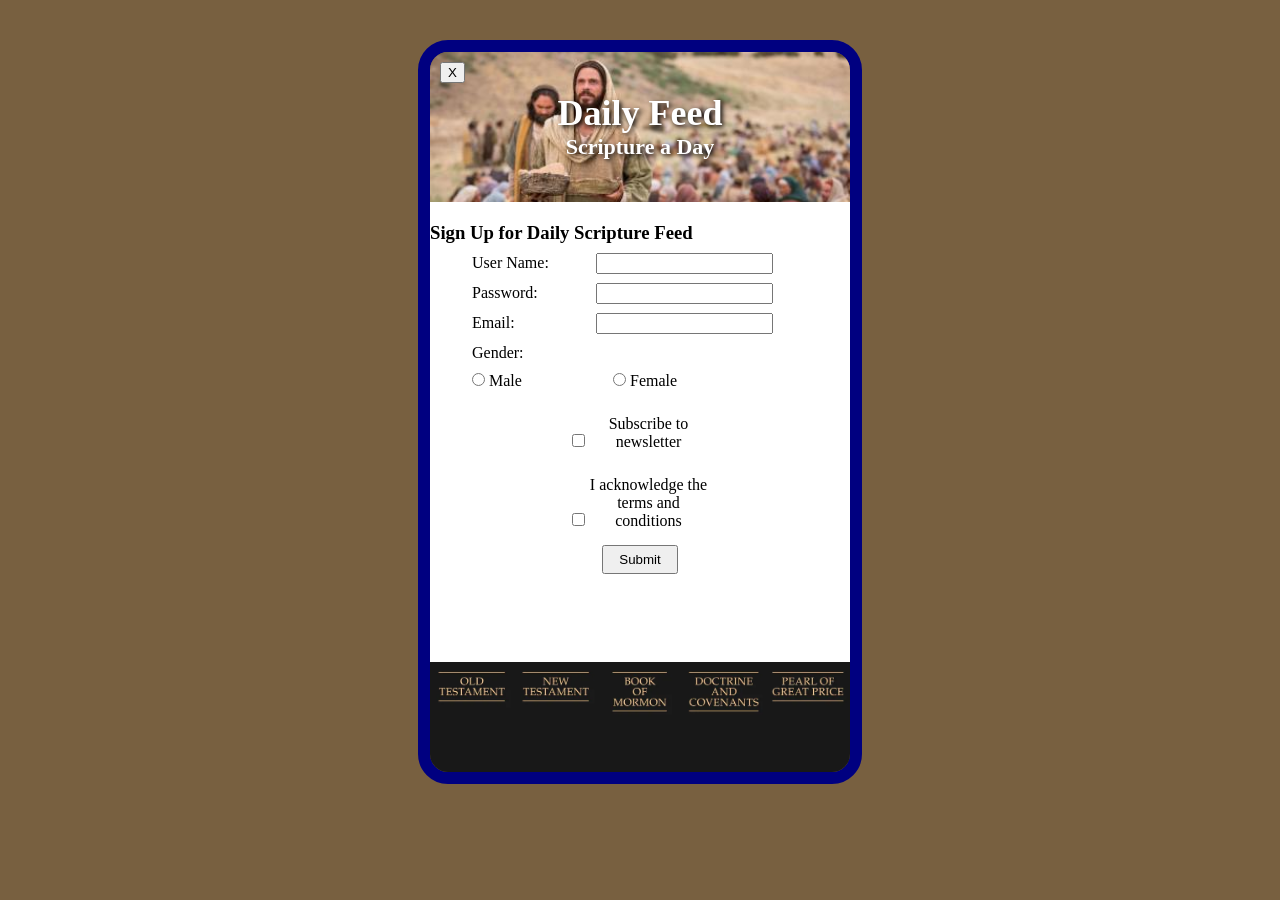
<file: ice/signup/signup.html>
<!DOCTYPE html>
<html lang="en">

<head>
    <meta charset="UTF-8">
    <meta name="viewport" content="width=device-width, initial-scale=1.0">
    <title>Daily Feed Sign Up</title>

    <style>
        * {
            margin: 0;
        }

        body {
            background: rgb(120, 96, 64);
        }

        #formContainer {
            width: 420px;
            height: 720px;
            border: 12px solid navy;
            border-radius: 30px;
            margin: 40px auto;
            overflow: hidden;
        }

        #top {
            width: 100%;
            height: 150px;
            margin: auto;
            background-size: cover;
            background-position: center 20%;
            position: relative;
            text-align: center;
            color: white;
            background-image: url("images/jesus_feeds_5000.jpg")
        }

        h1 {
            padding-top: 40px;
            font-size: 36px;
            text-shadow: 2px 2px 5px black;
        }

        h2 {
            font-size: 22px;
            text-shadow: 2px 2px 5px black;
        }

        #closeBtn {
            position: absolute;
            top: 10px;
            left: 10px;
        }

        form {
            width: 80%;
            margin: auto;
        }

        form label {
            display: inline-block;
            width: 120px;
            margin-top: 10px;
        }

        form input[type="text"]
        form input[type="password"]
        form input[type="email"] {
            width: 180px;
            margin-top: 10px;
        }

        section {
            margin-top: 15px;
            text-align: center;
        }

        button[type="submit"] {
            padding: 5px 15px;
        }

        #middle {
            width: 100%;
            height: 440px;
            background: white;
            padding-top: 20px;
        }

        #bottom {
            width: 100%;
            height: 110px;
            display: flex;
        }

        #bottom img {
            width: 20%;
            object-fit: cover;
        }
        
    </style>





</head>

<body>
    <div id="formContainer">
        <div id="top">
            <button type="button" id="closeBtn">X</button>
            <h1>Daily Feed</h1>
            <h2>Scripture a Day</h2>
        </div>
        
        <div id="middle">
            <h3>Sign Up for Daily Scripture Feed</h3>
            <form id="myForm">
                <label for="username">User Name:</label>
                <input type="text" id="username" name="username" required>
                <label for="password">Password:</label>
                <input type="password" id="password" name="password" required>
                <label for="email">Email:</label>
                <input type="email" id="email" name="email" required>
                <label>Gender:</label>
                <div>
                    <input type="radio" id="male" name="gender" value="male" required>
                    <label for="male">Male</label>
                    <input type="radio" id="female" name="gender" value="female" required>
                    <label for="female">Female</label>
                </div>
                <section>
                    <input type="checkbox" id="newsletter" name="newsletter">
                    <label for="newsletter">Subscribe to newsletter</label>
                </section>
                <section>
                    <input type="checkbox" id="conditions" name="conditions" required>
                    <label for="conditions">I acknowledge the terms and conditions</label>
                </section>
                <section>
                    <button type="submit">Submit</button>
                </section>
            </form>
        </div>
        <div id="bottom">
            <img src="images/old_testament.webp" alt="Old Testament">
            <img src="images/new_testament.webp" alt="New Testament">
            <img src="images/book_of_mormon.webp" alt="Book of Mormon">
            <img src="images/doctrine_and_covenants.webp" alt="Doctrine and Covenants">
            <img src="images/pearl_of_great_price.webp" alt="Pearl of great price">
        </div>
    </div>

    <div id="output"></div>

    <script>
        // Here is some Javascript to start looking forward to wdd131
        document.getElementById("closeBtn").addEventListener("click", function () {
            document.getElementById("formContainer").style.display = "none";
         });
        const form = document.getElementById('myForm');
        const output = document.getElementById('output');

        form.addEventListener('submit', function (event) {
            event.preventDefault(); // Stop form from actually submitting

            const formData = new FormData(form);
            const entries = [];

            for (const [key, value] of formData.entries()) {
                if (key == "password") {
                    entries.push(`<strong>${key}</strong>: ${value} (you should probably encrypt the password)`);
                } else {
                    entries.push(`<strong>${key}</strong>: ${value}`);
                }
            }

            output.innerHTML = `
            <br>  
            <h3>Here is the data that would be sent to the server:</h3>
            <ul>
                ${entries.map(item => `<li>${item}</li>`).join('')}
            </ul>
            `;
                });
    </script>

</body>

</html>
</file>
<file: styles/styles.css>
*, *::before, *::after {
    box-sizing: border-box;
    margin: 0;
    padding: 0;
}

body {
    background: url(../images/background.jpg) center center / cover no-repeat fixed;
    font-family: 'IM Fell English', serif;
}

#wrapper {
    border: 3px solid #000D27;
    border-radius: 5%;
    width: 1024px;
    margin: 40px auto;
    box-shadow: 10px 10px #A5ADAF;
    background: #FEFEFE;
    overflow: hidden;
}

header {
    display: flex;
    align-items: center;
    gap: 20px;
    padding: 20px 30px;
    background-color: #6EAFCD;
    border-bottom: 3px solid #000D27;
}

header img {
    height: 70px;
    width: auto;
    border: 2px solid #000D27;
    border-radius: 50%;
}

header h1 {
    font-family: 'Cinzel', serif;
    font-size: 1.8rem;
    color: #000D27;
}

nav {
    background-color: #000D27;
}

nav ul {
    list-style: none;
    display: flex;
    justify-content: center;
    gap: 0;
    margin: 0;
    padding: 0;
}

nav ul li a {
    display: block;
    padding: 12px 24px;
    color: #BBE9F4;
    text-decoration: none;
    font-family: 'Share Tech Mono', monospace;
    font-size: 0.95rem;
    letter-spacing: 0.08em;
    border-bottom: 3px solid transparent;
    transition: color 0.2s, border-color 0.2s;
}

nav ul li a:hover {
    color: #FEFEFE;
    border-bottom-color: #82DDF4;
}

main {
    display: grid;
    grid-template-columns: 1fr 1fr;
    gap: 30px;
    padding: 40px;
    background-color: #BBE9F4;
}

.card {
    display: flex;
    flex-direction: column;
    align-items: center;
    gap: 10px;
    text-decoration: none;
    background-color: #FEFEFE;
    border: 2px solid #000D27;
    border-radius: 8px;
    padding: 15px;
    transition: box-shadow 0.2s, transform 0.2s;
}

.card:hover {
    box-shadow: 4px 4px 12px rgba(0, 13, 39, 0.3);
    transform: translateY(-3px);
}

.card img {
    width: 100%;
    height: auto;
    object-fit: cover;
    border-radius: 5px;
    background-color: #BBE9F4;
}

.card p {
    font-family: 'Special Elite', cursive;
    font-size: 1.2rem;
    color: #000D27;
    text-align: center;
}

footer {
    background-color: #000D27;
    color: #BBE9F4;
    text-align: center;
    padding: 15px;
    font-family: 'Share Tech Mono', monospace;
    font-size: 0.9rem;
    letter-spacing: 0.1em;
}

.ice-main {
    display: grid;
    grid-template-columns: 1fr 1fr;
    gap: 20px;
    padding: 30px;
    background-color: #BBE9F4;
}

.ice-card {
    display: flex;
    flex-direction: column;
    gap: 8px;
    text-decoration: none;
    background-color: #FEFEFE;
    border: 2px solid #000D27;
    border-left: 5px solid #6EAFCD;
    border-radius: 8px;
    padding: 15px 18px;
    transition: box-shadow 0.2s, transform 0.2s, border-left-color 0.2s;
}

.ice-card:hover {
    box-shadow: 4px 4px 12px rgba(0, 13, 39, 0.3);
    transform: translateY(-3px);
    border-left-color: #82DDF4;
}

.ice-card-title {
    font-family: 'Special Elite', cursive;
    font-size: 1.1rem;
    color: #000D27;
    text-decoration: none;
}

.ice-card-desc {
    font-family: 'IM Fell English', serif;
    font-size: 0.9rem;
    color: #444;
    line-height: 1.5;
}

.ice-card-title:hover {
    color: #6EAFCD;
    text-decoration: underline;
}
</file>
<file: ice/valentines/styles/styles.css>
/* Add your CSS here to style your valentines day page */
/* ---------- Reset ---------- */
* {
    margin: 0;
    padding: 0;
    box-sizing: border-box;
}

/* ---------- Root Variables (Based on Image Palette) ---------- */
:root {
    --pink-light: #ffd6e8;
    --pink-main: #ff7eb6;
    --rose: #ff4f9a;
    --peach: #ffb3c6;
    --cream: #fff2f7;
    --chocolate: #5a2a2a;
}

/* ---------- Body ---------- */
body {
    font-family: 'Segoe UI', system-ui, -apple-system, BlinkMacSystemFont, sans-serif;
    background: radial-gradient(circle at top, var(--pink-light), var(--cream));
    color: var(--chocolate);
    line-height: 1.6;
}

/* ---------- Wrapper ---------- */
#wrapper {
    max-width: 1100px;
    margin: auto;
    background: linear-gradient(180deg, #fff, var(--pink-light));
    border-radius: 18px;
    overflow: hidden;
    box-shadow: 0 15px 40px rgba(0,0,0,0.15);
}

/* ---------- Header ---------- */
header {
    background: linear-gradient(135deg, var(--pink-main), var(--rose));
    padding: 1.2rem;
}

nav ul {
    display: flex;
    justify-content: center;
    gap: 2.5rem;
    list-style: none;
}

nav li {
    font-weight: 600;
    font-size: 1.1rem;
    color: white;
    cursor: pointer;
    position: relative;
    transition: transform 0.2s ease;
}

nav li:hover {
    transform: translateY(-3px) scale(1.05);
}

nav li::after {
    content: "";
    position: absolute;
    width: 0;
    height: 3px;
    background: white;
    left: 50%;
    bottom: -6px;
    transition: 0.3s ease;
}

nav li:hover::after {
    width: 100%;
    left: 0;
}

/* ---------- Main ---------- */
main {
    padding: 3rem 2rem;
    text-align: center;
}

/* ---------- Heading ---------- */
h1 {
    font-size: clamp(2.8rem, 5vw, 4rem);
    background: linear-gradient(45deg, var(--rose), var(--pink-main));
    background-clip: text;
    -webkit-background-clip: text;
    -webkit-text-fill-color: transparent;
    margin-bottom: 1.5rem;
    animation: float 4s ease-in-out infinite;
}

/* ---------- Image ---------- */
main img {
    width: min(450px, 90%);
    border-radius: 25px;
    box-shadow: 0 15px 35px rgba(255, 79, 154, 0.45);
    margin-bottom: 3rem;
    transition: transform 0.4s ease, box-shadow 0.4s ease;
    filter: saturate(175%) contrast(115%) brightness(105%);
    box-shadow:
    0 0 30px rgba(255, 120, 180, 0.45),
    0 0 60px rgba(255, 120, 180, 0.25);
}

main img:hover {
    transform: scale(1.05) rotate(-1deg);
    box-shadow: 0 20px 50px rgba(255, 79, 154, 0.65);
}

/* ---------- Sections ---------- */
section {
    background: linear-gradient(135deg, var(--pink-light), white);
    margin: 1.5rem auto;
    padding: 2rem;
    max-width: 850px;
    border-radius: 18px;
    box-shadow: 0 8px 22px rgba(0,0,0,0.1);
    transition: transform 0.3s ease;
}

section:hover {
    transform: translateY(-6px);
}

h2 {
    font-size: 2rem;
    margin-bottom: 0.8rem;
    color: var(--rose);
}

p {
    font-size: 1.05rem;
}

/* ---------- Footer ---------- */
footer {
    background: linear-gradient(135deg, var(--rose), var(--pink-main));
    color: white;
    text-align: center;
    padding: 1.2rem;
    font-weight: 600;
}

/* ---------- Animations ---------- */
@keyframes float {
    0%, 100% { transform: translateY(0); }
    50% { transform: translateY(-8px); }
}

/* ---------- Responsive ---------- */
@media (max-width: 700px) {
    nav ul {
        flex-direction: column;
        gap: 1rem;
    }

    main {
        padding: 2rem 1.2rem;
    }
}
</file>
<file: ice/favorite_devo/styles/styles.css>
body {
  margin: 0;
  height: 100%;
  font-family: Arial, sans-serif;
  background: linear-gradient(to bottom, #d3d3d3, #001f3f);
  background-repeat: no-repeat; /* Just in case */
  background-attachment: fixed;
}

.container {
  text-align: center;
}

.header {
  padding: 20px 0;
}

.header-image {
  background-image: url('../images/icenter.png'); /* Replace with your image */
  background-repeat: no-repeat;
  background-position: center;
  height: 150px;
  display: flex;
  flex-direction: column;
  justify-content: center;
  color: white;

}

.header-image h1 {
  margin: 0;
  line-height: 0.9;
    font-size: 3.5em;
  font-weight: bold;
  text-shadow: 2px 2px 4px rgba(0, 0, 0, 0.7);
  background: #00000055;
}

.content-box {
  background-color: white;
  margin: 30px auto;
  width: 90%;
  max-width: 900px;
  padding: 40px;
  box-shadow: 5px 5px 0px black;
  min-height: 400px;
}

.devo {
  background-color: white;
  margin: 30px auto;

}

#update form {
  display: grid;
  grid-template-columns: 1fr 1fr 1fr 1fr;
}
</file>
<file: ice/positioning/positionstyles.css>
/* CSS - Name: "positionstyles.css" */
/* Activity 1 styles */
.content1 {
  /* This is the parent of the activity 1 boxes. */
  display: grid;
  grid-template-columns: 1fr 1fr;
  gap: 20px;
}
.red1 { 
  width: 100%; 
  height: 100px; 
  background-color: red; 
  grid-column: 1 / 3;
} 
.green1 {
  width: 200px; 
  height: 200px; 
  background-color: green; 
  justify-self: center;
} 
.yellow1 {
  width: 200px; 
  height: 200px; 
  background-color: gold; 
  justify-self: center;
} 
.blue1 {
  width: 100%; 
  height: 100px; 
  background-color: blue; 
  grid-column: 1 / 3;
} 
/* Activity 2 styles */ 
.content2 {
  /* This is the parent of the activity 2 boxes. */
  display: grid;
  grid-template-columns: 50px 50px 50px 50px 50px;
  grid-template-rows: repeat(5, 50px)
}
.red2 {
  width: 100px; 
  height: 100px; 
  background-color: red; 
} 
.green2 { 
  width: 100px; 
  height: 100px; 
  background-color: green; 
  grid-column: 2 / 3;
  grid-row: 2 / 3;
} 
.yellow2 {
  width: 100px; 
  height: 100px; 
  background-color: gold; 
  grid-column: 3 / 4;
  grid-row: 3 / 4;
} 
.blue2 {
  width: 100px; 
  height: 100px; 
  background-color: blue; 
  grid-column: 4 / 5;
  grid-row: 4 / 5;
} 
/* Activity 3 styles */ 
.content3 {
  /* This is the parent of the activity 3 boxes. */
  display: grid;
  grid-template-columns: 1fr 1fr;
  column-gap: 80px;
}
.red3 {
  width: 100%; 
  height: 100px; 
  background-color: red; 
  grid-column: 1 / 3;
} 
.green3 {
  width: 100%; 
  height: 200px; 
  background-color: green;
  grid-column: 1 / 2;
} 
.yellow3 {
  width: 100%; 
  height: 200px; 
  background-color: gold; 
  grid-column: 2 / 3;
} 
.blue3 {
  width: 100%;
  height: 100px; 
  background-color: blue; 
  grid-column: 1 / 3;
} 
/* Activity 4 styles */ 
.content4 {
  /* This is the parent of the activity 4 boxes. */
  height: 400px;
  display: grid;
  grid-template-columns: 1fr 1fr;
}
.red4 {
  width: 100%; 
  height: 100%; 
  background-color: red; 
  grid-row: 1 / 4;
} 
.green4 {
  width: 100%; 
  height: 100%; 
  background-color: green; 
} 
.yellow4 {
  width: 100%; 
  height: 100%; 
  background-color: gold; 
} 
.blue4 {
  width: 100%; 
  height: 100%; 
  background-color: blue; 
} 
/* Activity 5 styles */ 
.content5 {
  /* This is the parent of the activity 5 boxes. */
  height: 400px;
}
.red5 { 
  width: 100%; 
  height: 100px; 
  background-color: red; 
  grid-column: 1 / 3;
} 
.green5 { 
  width: 200px; 
  height: 200px; 
  background-color: green; 
  float: left;

} 
.yellow5 {
  width: 100%; 
  height: 100%; 
  background-color: gold; 

} 
.blue5 {
  width: 100%; 
  height: 100px; 
  background-color: blue; 
  grid-column: 1 / 3;
} 
/* Activity 6 styles */ 
.content6 {
  /* This is the parent of the activity 6 boxes. */
  display: grid;
  grid-template-columns: repeat(6, 100px);
  grid-template-rows: repeat(6, 100px);
  position: relative;
}
.red6 {
   
  background-color: red; 
  grid-column: 1 / 5;
  grid-row: 1 / 3;
  z-index: 1;
} 
.green6 {
  
  background-color: green; 
  grid-column: 1 / 3;
  grid-row: 5 / 7;
  z-index: 4;
} 
.yellow6 {
   
  background-color: gold; 
  grid-column: 5 / 7;
  grid-row: 3 / 7;
  z-index: 3;
} 
.blue6 {
   
  background-color: blue; 
  grid-column: 2 / 6;
  grid-row: 2 / 6;
  z-index: 2;
} 


/* Do not make any changes below here */
.activity {
  width: 70%; 
  margin: 20px auto; 
  font-family: Arial, sans-serif; 
  border: 1px solid black; 
  padding: 10px; 
  clear:both; 
  overflow: auto;
} 

.hint {
  border: 1px solid grey;
  background: #e0e0e0;
  padding: .5em;
  position: relative;
  margin: 1em 0;
}
.hint h3 {
  margin: 0;
}
.hint:hover {
  background: #d0d0d0;
}
.hint > div {
  display: none;
}

.hint input[type=checkbox] {
  position: absolute;
  width: 100%;
  height: 100%;
  opacity: 0;
  z-index: 1;
  cursor: pointer;
}

.hint input[type=checkbox]:checked ~ div {
  display: block;
}

.hint i {
  position: absolute;
  transform: translate(-6px, 0);
  margin-top: 16px;
  right: 10px;
  top: -3px;
}
.hint i:before, .hint i:after {
  content: "";
  position: absolute;
  background-color: black;
  width: 3px;
  height: 9px;
}
.hint i:before {
  transform: translate(2px, 0) rotate(45deg);
}
.hint i:after {
  transform: translate(-2px, 0) rotate(-45deg);
}

.hint input[type=checkbox]:checked ~ i:before {
  transform: translate(-2px, 0) rotate(45deg);
}
.hint input[type=checkbox]:checked ~ i:after {
  transform: translate(2px, 0) rotate(-45deg);
}
.hint a {
  position: relative;
  z-index: 1;
}
</file>
